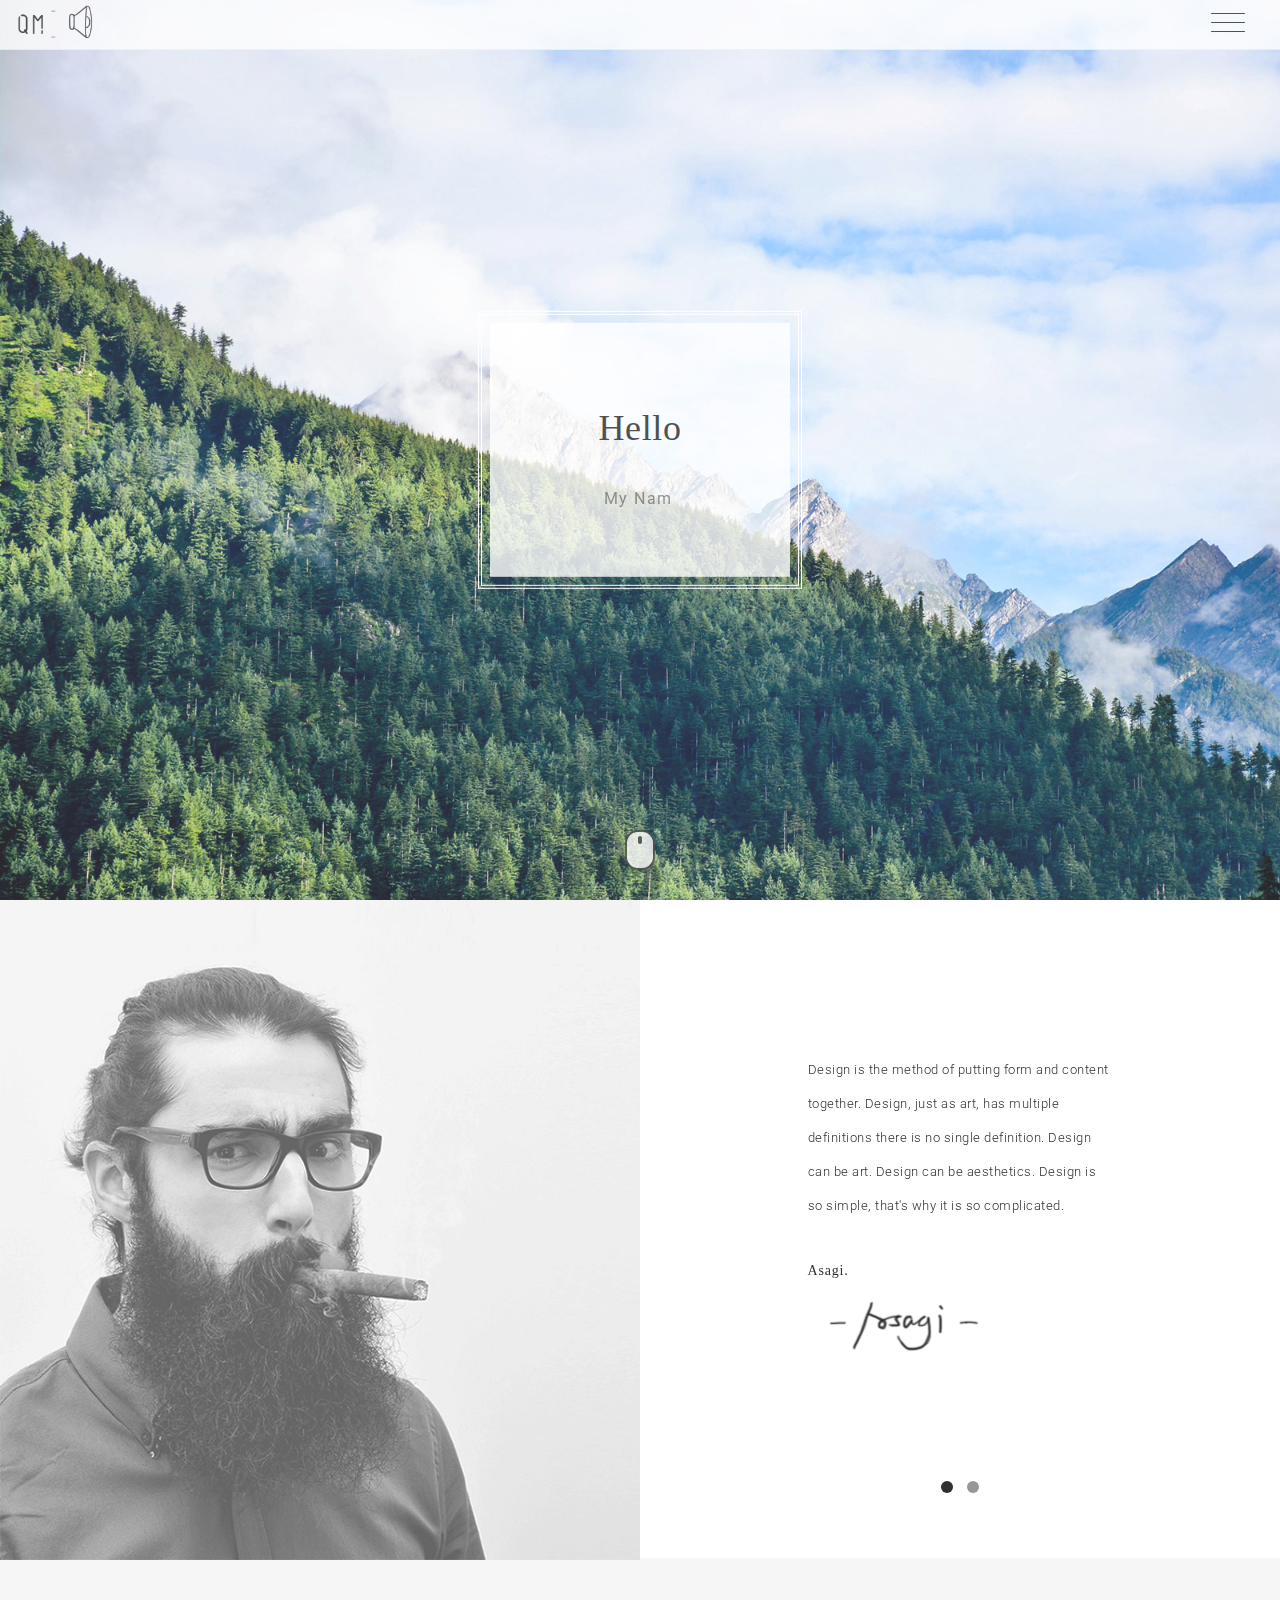
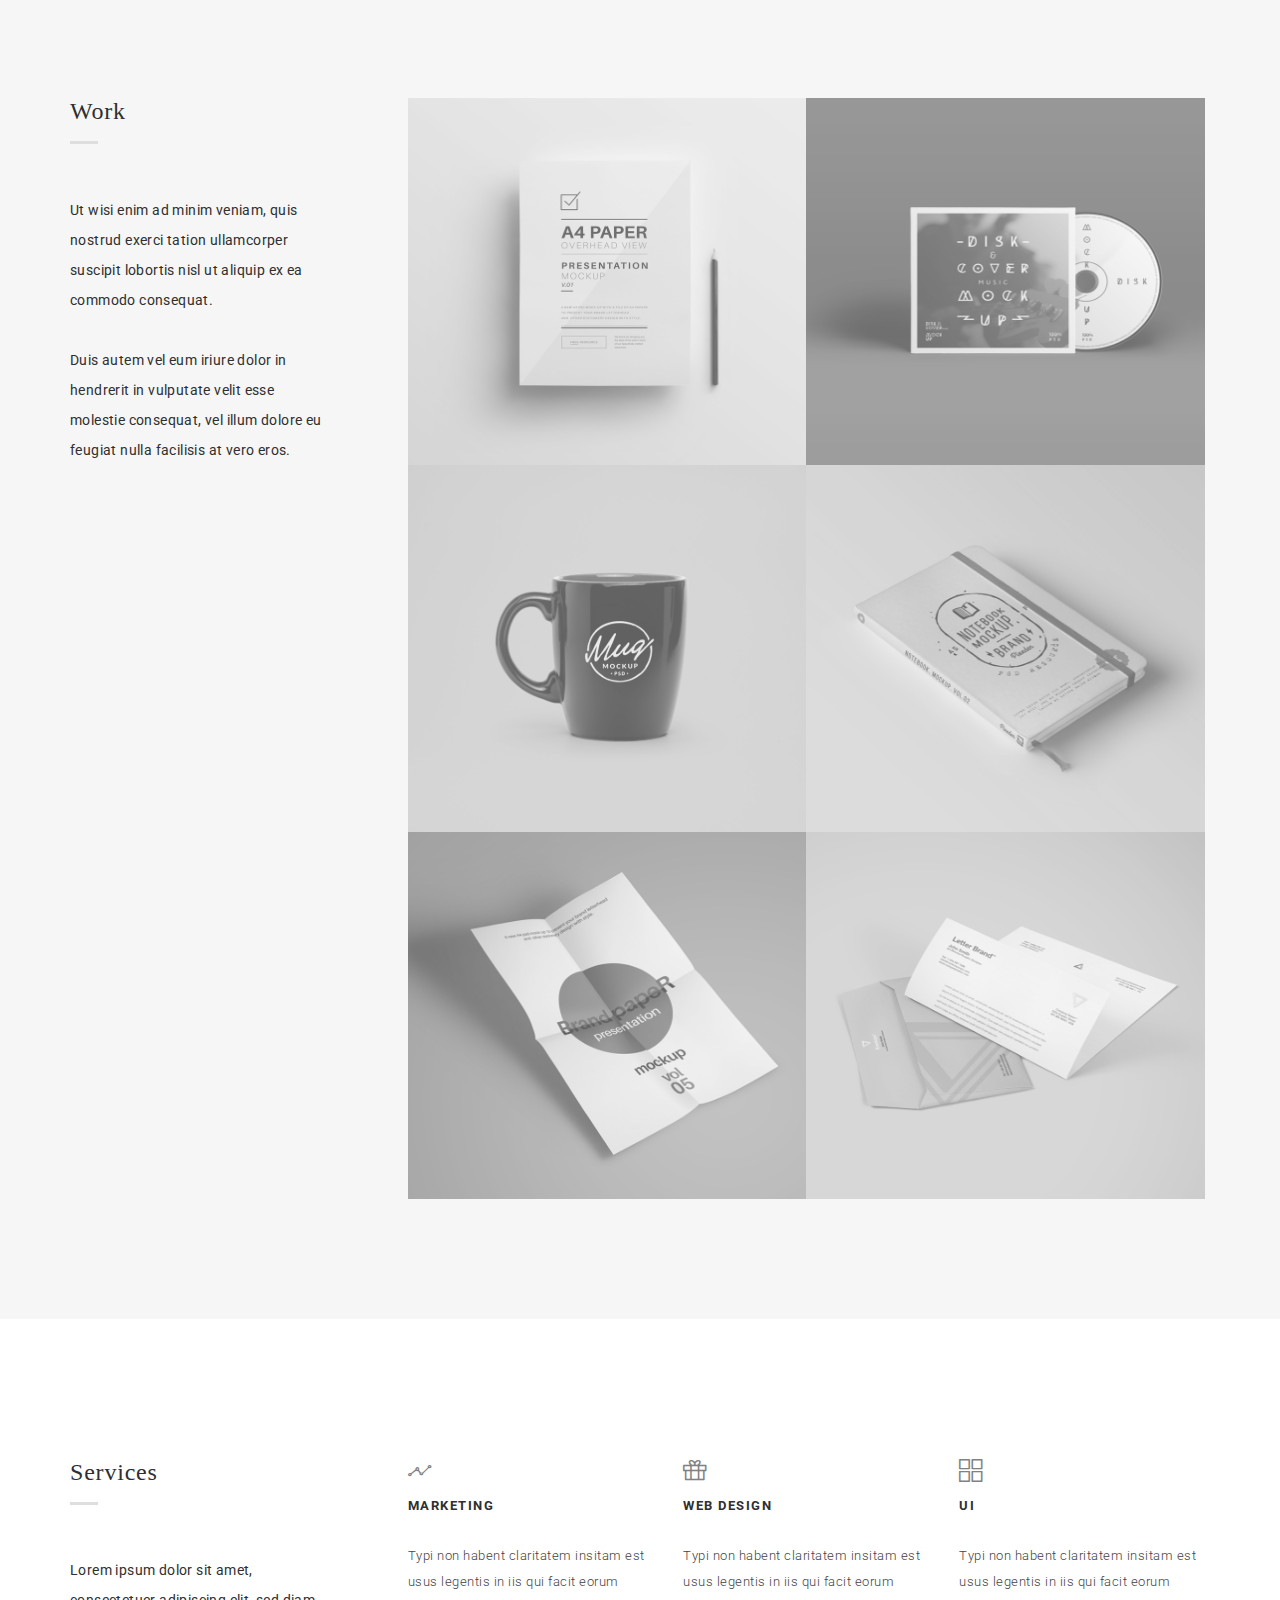
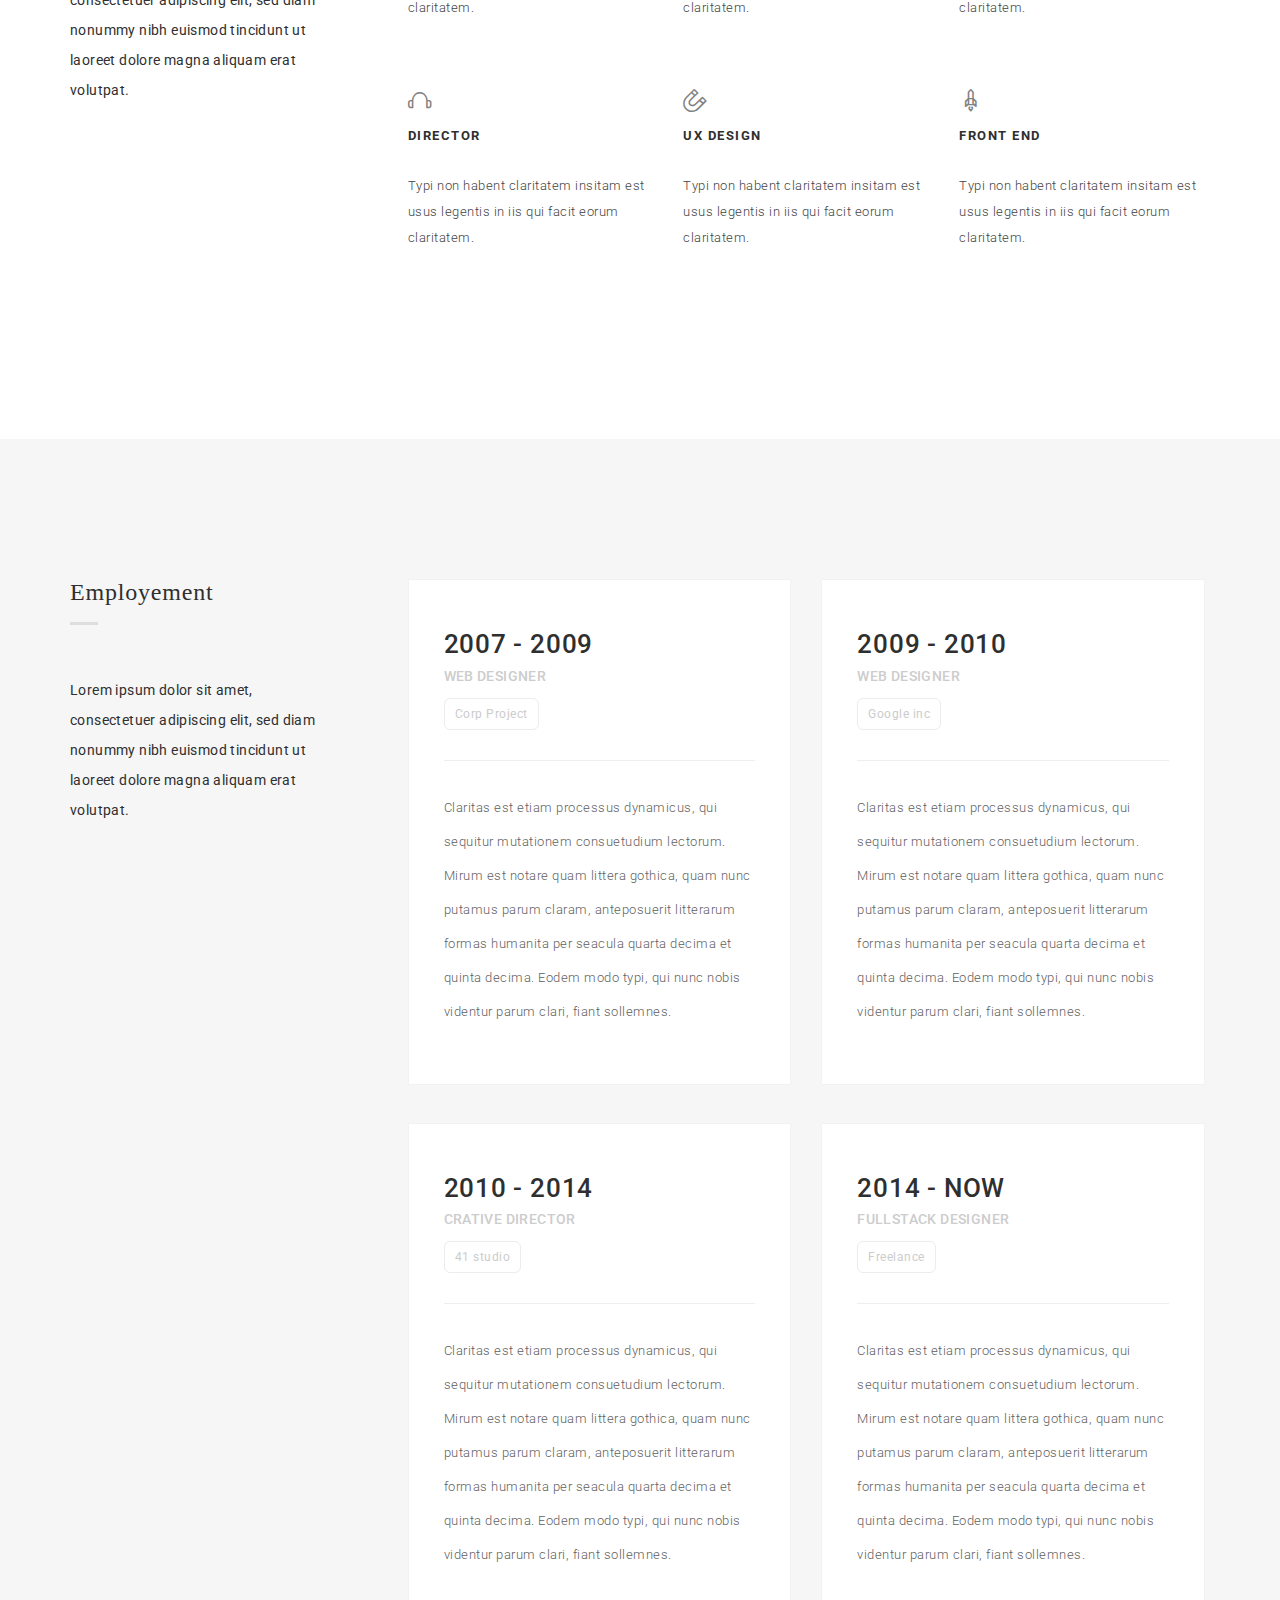
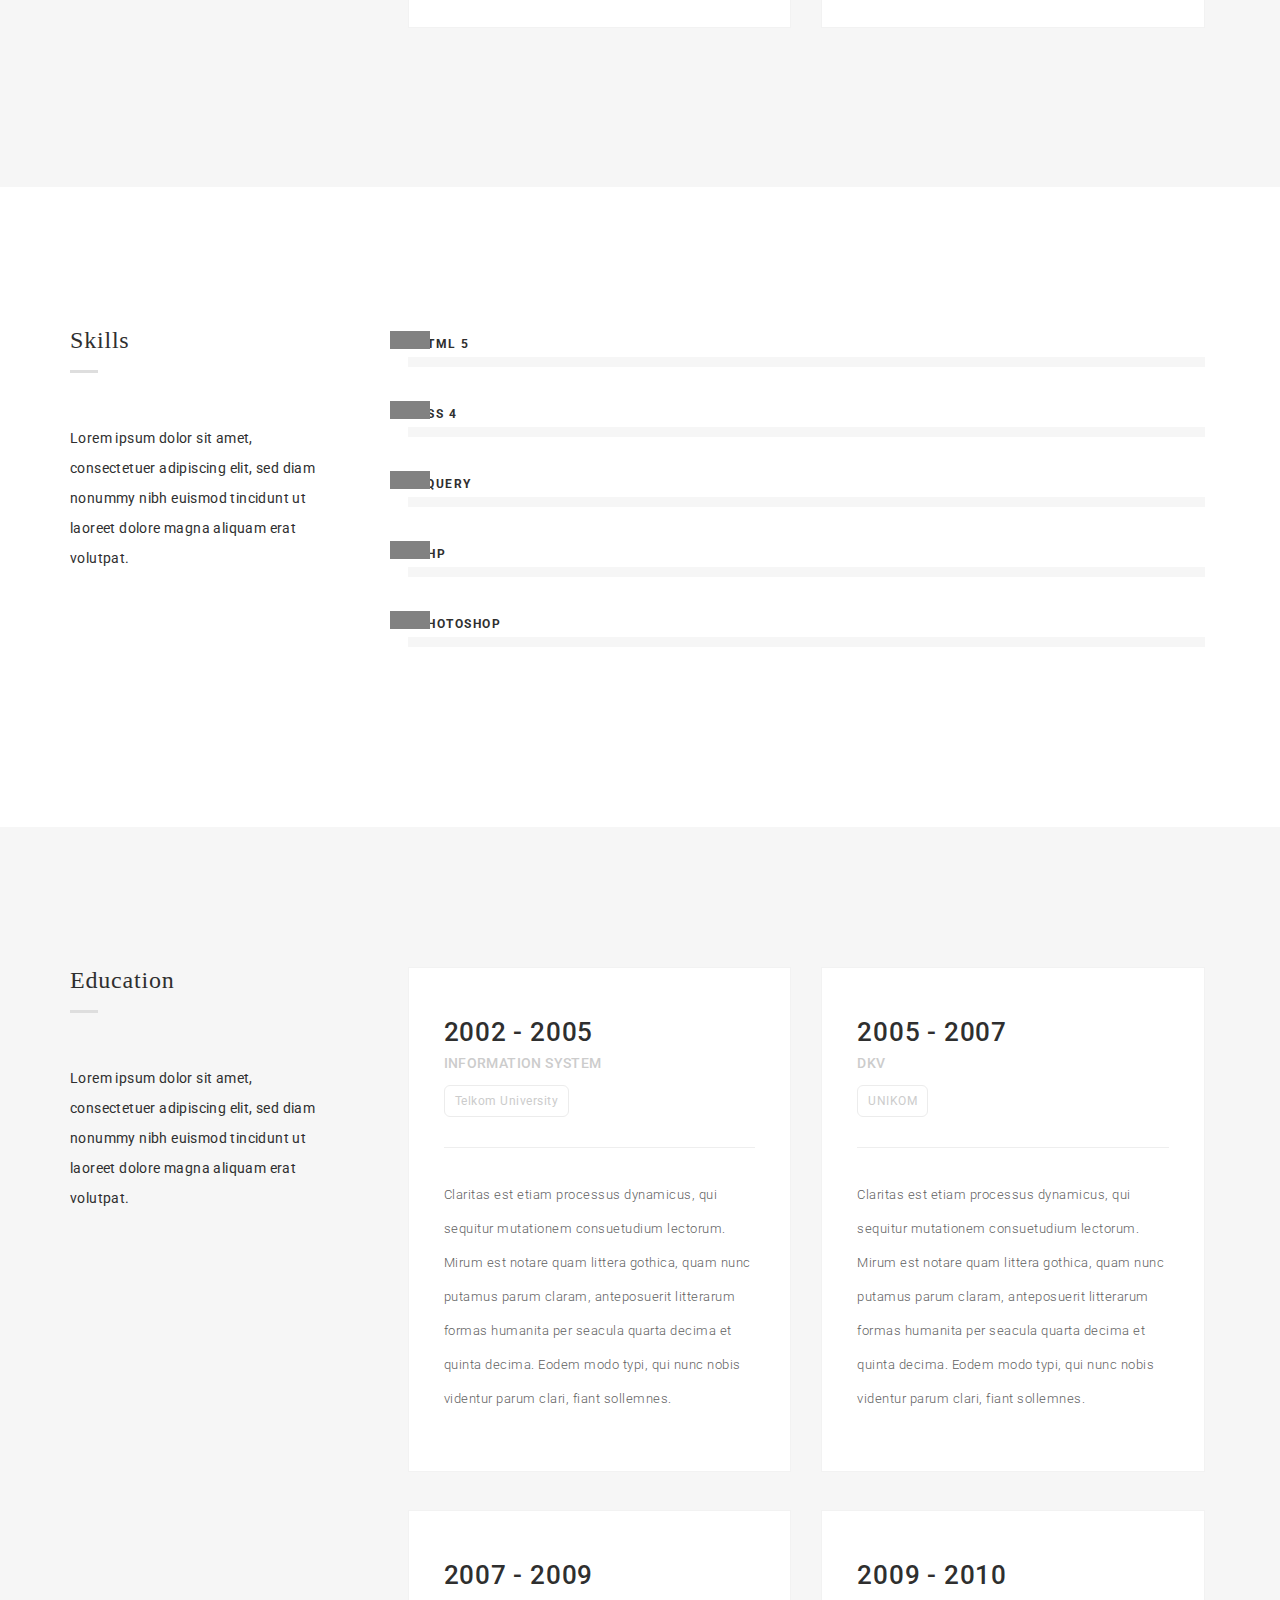
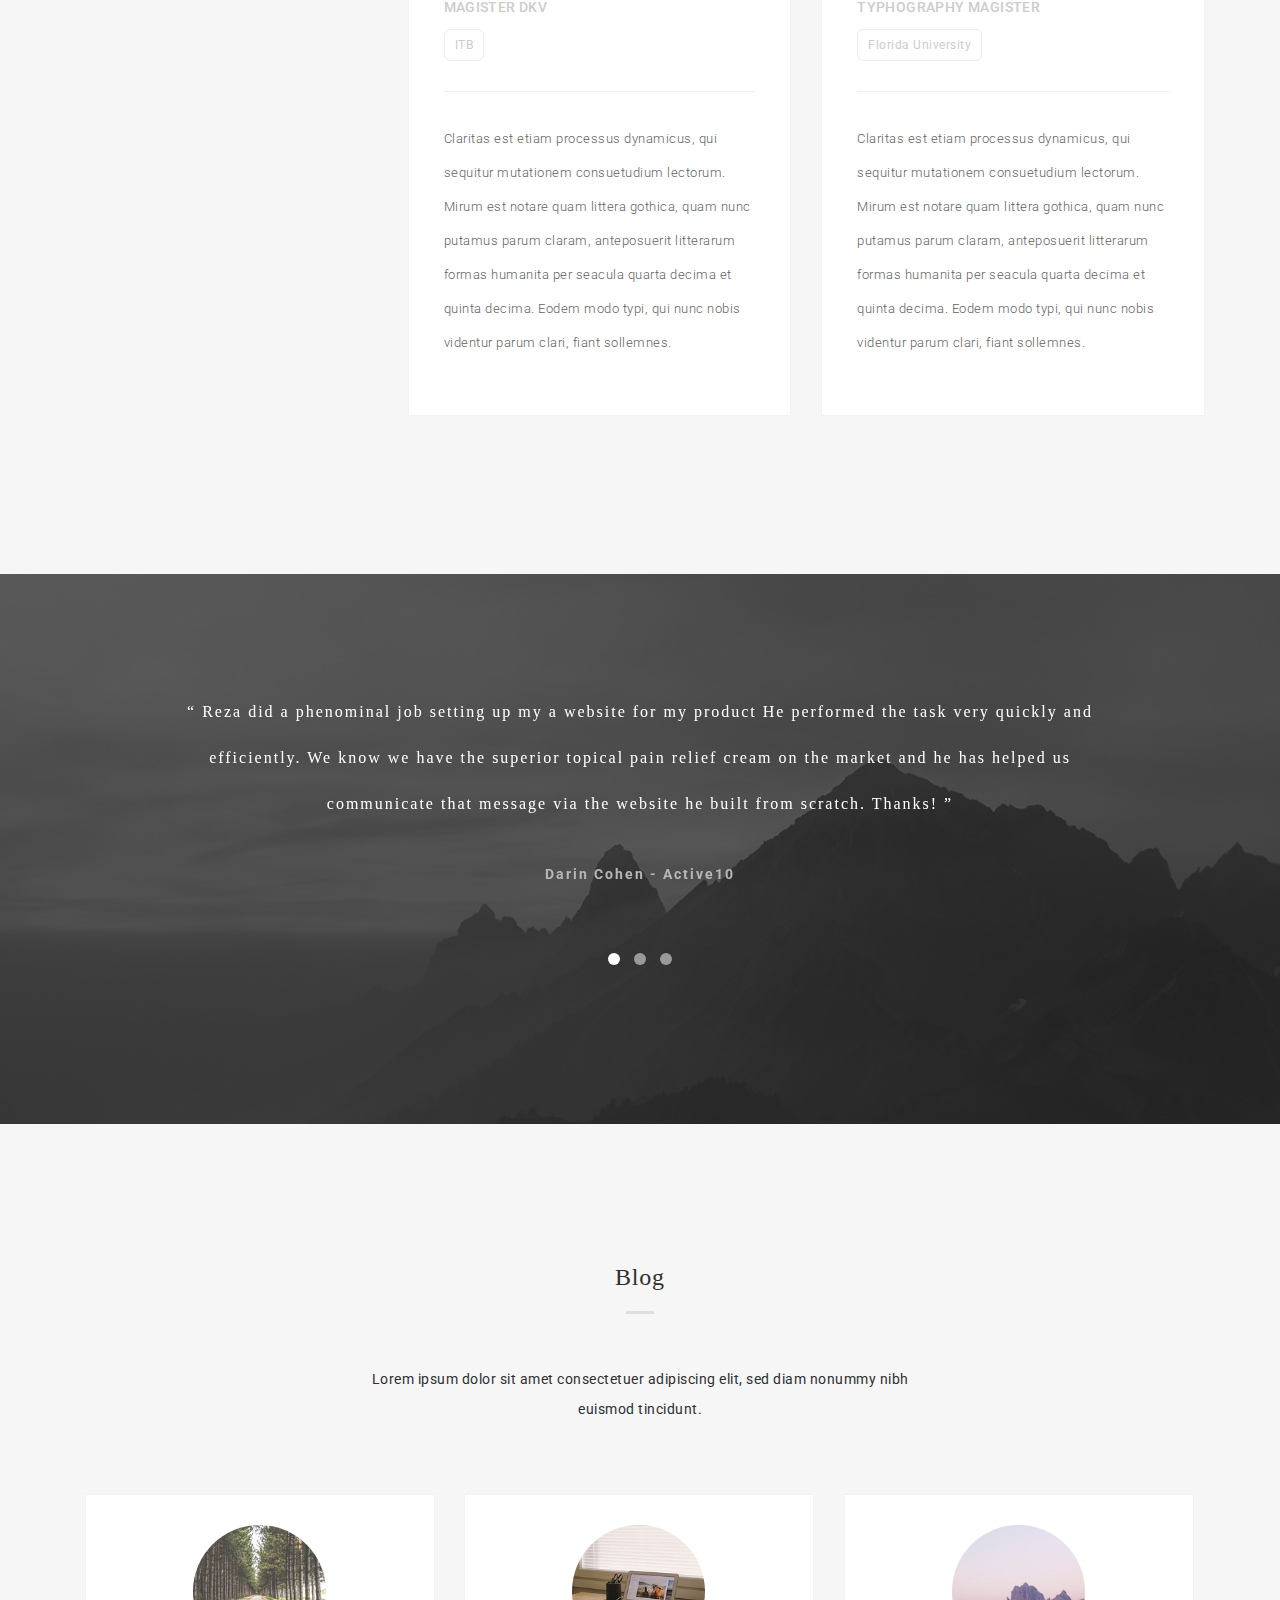
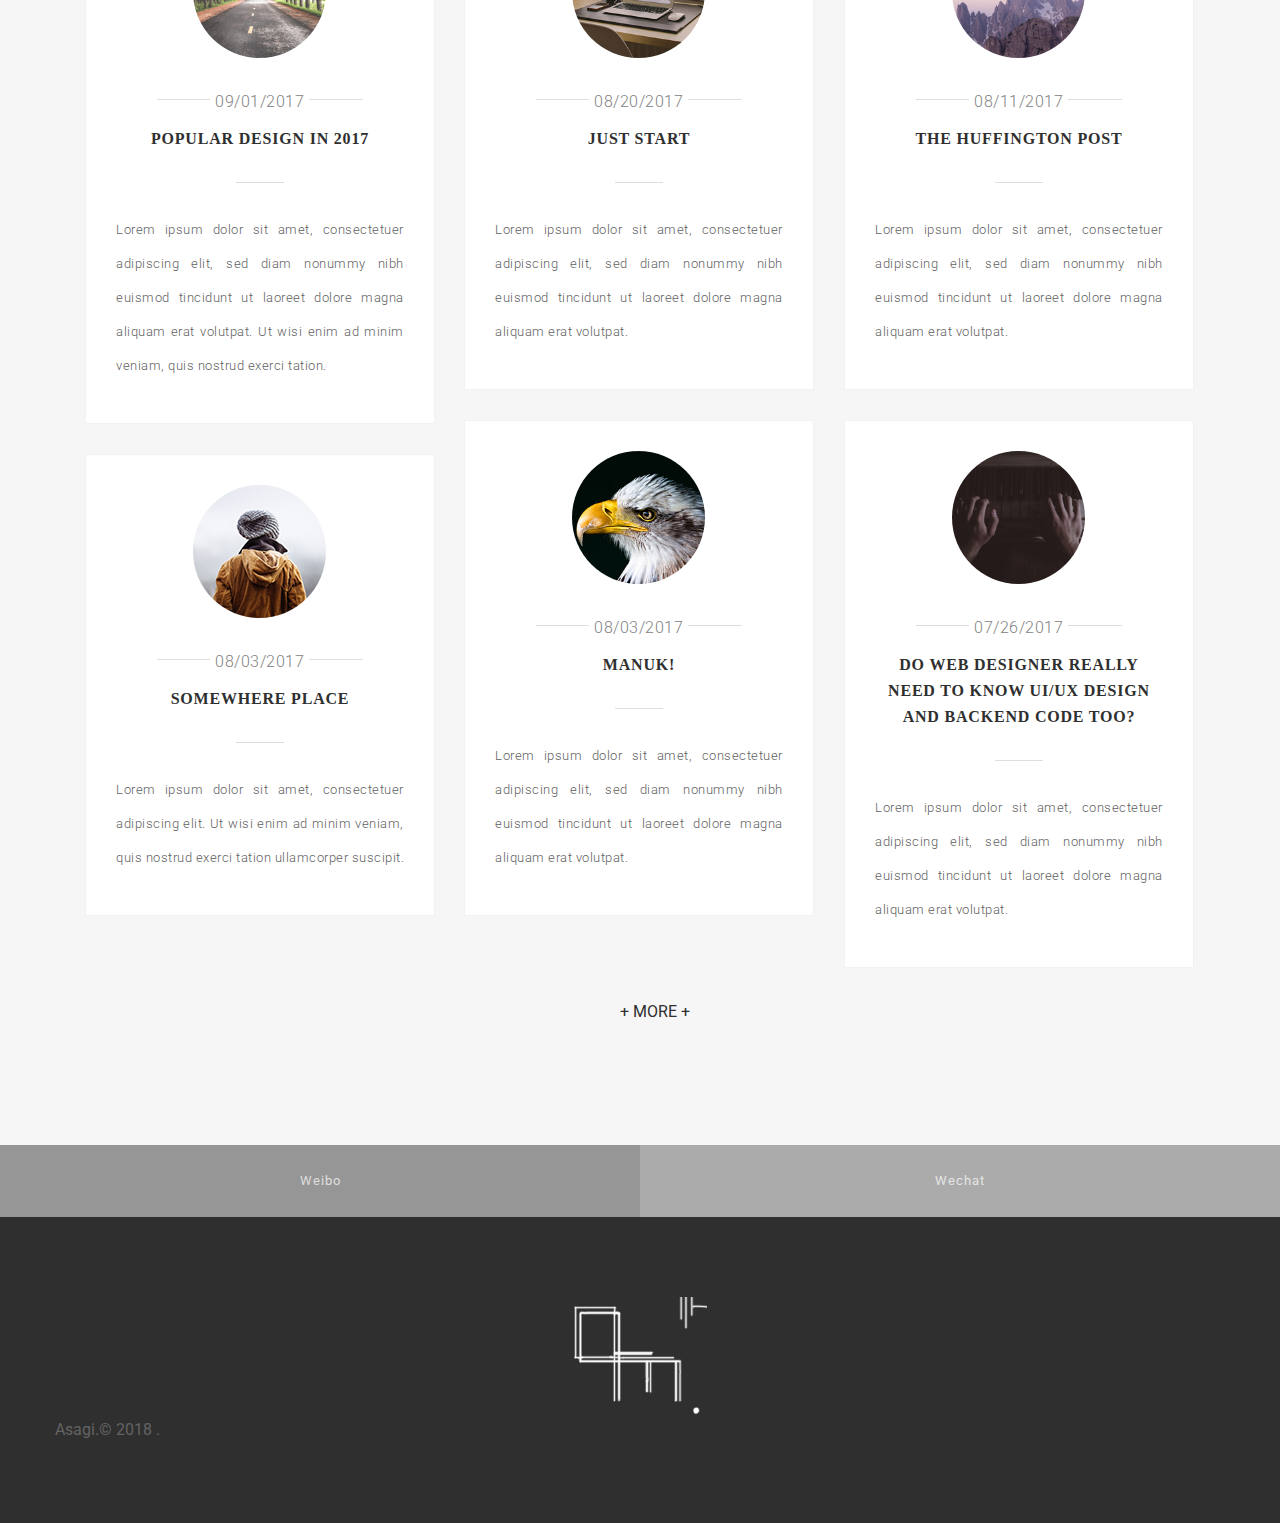
<file: index.html>
<!DOCTYPE html>
<html lang="zh-CN">
<head>
<meta charset="utf-8">
<title>Asagi——浅木</title>
<meta content="IE=edge" http-equiv="X-UA-Compatible">
<meta content="width=device-width, initial-scale=1" name="viewport">
<meta content="Bodo - Simple One Page Personal" name="description">
<meta content="BdgPixel" name="author">
<!--Fav-->
<link href="images/favicon.ico" rel="shortcut icon">

<!--styles-->
<link href="css/bootstrap.min.css" rel="stylesheet">
<link href="css/owl.carousel.css" rel="stylesheet">
<link href="css/owl.theme.css" rel="stylesheet">
<link href="css/magnific-popup.css" rel="stylesheet">
<link href="css/style.css" rel="stylesheet">
<link href="css/responsive.css" rel="stylesheet">

<!--fonts google-->
<link href='https://https://asagiqianmu.github.io/qm/css?family=Roboto+Slab:400,700' rel='stylesheet' type='text/css'>
<link href='https://fonts.googleapis.com/css?family=Roboto:400,300,500,700' rel='stylesheet' type='text/css'>

<!--[if lt IE 9]>
   <script type="text/javascript" src="js/html5shiv.min.js"></script>
<![endif]-->
</head>
<body>
<!--PRELOADER-->
<div id="preloader">
  <div id="status">
	<img alt="logo" src="images/logo-big.png">
  </div>
</div>
<!--/.PRELOADER END-->

<!--HEADER -->
<div class="header">
  <div class="for-sticky">
	<!--LOGO-->
	<div 	class="icon_s logo">
	  	<a  href="index.html"><img alt="logo" class="logo-nav" src="images/logo.png"></a>
		<div class="music_ioc">
			<img class="music" id="music"  src="images/music.png">
		</div>
	</div>
	<!--/.LOGO END-->
  </div>
  <div class="menu-wrap">
	<nav class="menu">
	  <div class="menu-list">
		<a data-scroll="" href="#home" class="active">
		  <span>Home</span>
		</a>
		<a data-scroll="" href="#about">
		  <span>About</span>
		</a>
		<a data-scroll="" href="#work">
		  <span>Work</span>
		</a>
		 <a data-scroll="" href="#services">
		  <span>Services</span>
		</a>
		<a data-scroll="" href="#employement">
		  <span>Employement</span>
		</a>
		<a data-scroll="" href="#skill">
		  <span>Skills</span>
		</a>
		<a data-scroll="" href="#education">
		  <span>Education</span>
		</a>
		<a data-scroll="" href="#testimonial">
		  <span>Testimonial</span>
		</a>
		<a data-scroll="" href="#blog">
		  <span>Blog</span>
		</a>
	  </div>
	</nav>
	<button class="close-button" id="close-button">Close Menu</button>
  </div>
  <button class="menu-button" id="open-button">
	<span></span>
	<span></span>
	<span></span>
  </button><!--/.for-sticky-->
	<audio id="myaudio" autoplay="autoplay" preload="auto">
		<source src="images/Mirageintowind.mp3" type="audio/mp3" />
	</audio>
</div>
<!--/.HEADER END-->

<!--CONTENT WRAP-->
<div class="content-wrap">
  <!--CONTENT-->
  <div class="content">
	<!--HOME-->
	<section id="home">
	  <div class="container">
		<div class="row">
		  <div class="wrap-hero-content">
			  <div class="hero-content">
				<h1>Hello</h1>
				<br>
				<span class="typed"></span>
			  </div>
		  </div>
		  <div class="mouse-icon margin-20">
			<div class="scroll"></div>
		  </div>
		</div>
	  </div>
	</section>
	<!--/.HOME END-->

	<!--ABOUT-->
	<section id="about">
	  <div class="col-md-6 col-xs-12 no-pad">
		<div class="bg-about"></div>
	  </div>
	  <div class="col-md-6 col-sm-12 col-xs-12 white-col">
		<div class="row">
		  <!--OWL CAROUSEL2-->
		  <div class="owl-carousel2">
			<div class="col-md-12">
			  <div class="wrap-about">
				<div class="w-content">
				  <p class="head-about">
					Design is the method of putting form and content together. Design, just as art, has multiple definitions there is no single definition. Design can be art. Design can be aesthetics. Design is so simple, that's why it is so complicated.
				  </p>
				  
				  <h5 class="name">
					Asagi.
				  </h5>
				  <img alt="signature" src="images/signature.png">
				</div>
			  </div>
			</div>
		  
			<div class="col-md-12 col-sm-12 col-xs-12 white-col">
			  <div class="row">
				<div class="col-md-8 col-md-offset-2 col-sm-8 col-sm-offset-2 col-xs-12">
				  <div class="wrap-about">
					<table class="w-content">
					  <tr>
						<td class="title">Name </td>
						<td class="break">:</td>
						<td> Asagi.</td>
					  </tr>
					  <tr>
						<td class="title">Phone </td>
						<td class="break">:</td>
						<td> +15527417603.</td>
					  </tr>
					  <tr>
						<td class="title">Email </td>
						<td class="break">:</td>
						<td> 1175609090@qq.com.</td>
					  </tr>
					  <tr>
						<td class="title">Address </td>
						<td class="break">:</td>
						<td> Wuhan, hubei, China.</td>
					  </tr>
					  <tr>
						<td class="title">Native Place </td>
						<td class="break">:</td>
						<td> China.</td>
					  </tr>
					  <tr>
						<td class="title">Politics Status </td>
						<td class="break">:</td>
						<td> member of the communist party of China.</td>
					  </tr>
					  <tr>
						<td class="title">Graduate Institutions
						</td>
						<td class="break">:</td>
						<td> Wuhan business school.</td>
					  </tr>
					</table>
				  </div>
				</div>
			  </div>
			</div>
		  </div>
		  <!--/.OWL CAROUSEL2 END-->
		</div>
	  </div>
	</section>
	<!--/.ABOUT END-->

	<!--WORK-->
	<section class="grey-bg mar-tm-10" id="work">
	  <div class="container">
		<div class="row">
		  <div class="col-md-3">
			<h3 class="title-small">
			  <span>Work</span>
			</h3>
			<p class="content-detail">
			  Ut wisi enim ad minim veniam, quis nostrud exerci tation ullamcorper suscipit lobortis nisl ut aliquip ex ea commodo consequat. <br><br>Duis autem vel eum iriure dolor in hendrerit in vulputate velit esse molestie consequat, vel illum dolore eu feugiat nulla facilisis at vero eros.
			</p>
		  </div>
		  <div class="col-md-9 content-right">
			<!--PORTFOLIO IMAGE-->
			<ul class="portfolio-image">
			  <li class="col-md-6">
				<a href="images/bw-1.png"><img alt="image" src="images/bw-1.png">
				  <div class="decription-wrap">
					<div class="image-bg">
					   <p class="desc">My Resume</p>
					</div>

				  </div>
				</a>
			  </li>
			  <li class="col-md-6">
				<a href="images/bw-2.png"><img alt="image" src="images/bw-2.png">
				  <div class="decription-wrap">
					<div class="image-bg">
					  <p class="desc">
						Pangirutan
					  </p>
					</div>
				  </div>
				</a>
			  </li>
			  <li class="col-md-6">
				<a href="images/bw-3.png"><img alt="image" src="images/bw-3.png">
				  <div class="decription-wrap">
					<div class="image-bg">
					  <p class="desc">
						Black Mug
					  </p>
					</div>
				  </div>
				</a>
			  </li>
			  <li class="col-md-6">
				<a href="images/bw-4.png"><img alt="image" src="images/bw-4.png">
				  <div class="decription-wrap">
					<div class="image-bg">
					  <p class="desc">
						Notebook Mockup
					  </p>
					</div>
				  </div>
				</a>
			  </li>
			  <li class="col-md-6">
				<a href="images/bw-5.png"><img alt="image" src="images/bw-5.png">
				  <div class="decription-wrap">
					<div class="image-bg">
					  <p class="desc">
						Presentation
					  </p>  
					</div>
				  </div>
				</a>
			  </li>
			  <li class="col-md-6">
				<a href="images/bw-6.png"><img alt="image" src="images/bw-6.png">
				  <div class="decription-wrap">
					<div class="image-bg">
					  <p class="desc">
						Letter Branding
					  </p>
					</div>
				  </div>
				</a>
			  </li>
			</ul>
			<!--/.PORTFOLIO IMAGE END-->
		  </div>
		</div>
	  </div>
	</section>
	<!--/.WORK END-->

	<!--SERVICES-->
	<section class="white-bg" id="services">
	  <div class="container">
		<div class="row">
		  <div class="col-md-3">
			<h3 class="title-small">
			  <span>Services</span>
			</h3>
			<p class="content-detail">
			  Lorem ipsum dolor sit amet, consectetuer adipiscing elit, sed diam nonummy nibh euismod tincidunt ut laoreet dolore magna aliquam erat volutpat.
			</p>
		  </div>
		  <div class="col-md-9 content-right">
			<div class="row">
			  <ul class="listing-item">
				<li>
				  <div class="col-md-4 col-sm-4">
					<h3 class="icon-use">
					  c
					</h3>
					<p class="head-sm">
					  MARKETING
					</p>
					<p class="text-grey">
					  Typi non habent claritatem insitam est usus legentis in iis qui facit eorum claritatem. 
					</p>
				  </div>
				</li>

				<li>
				  <div class="col-md-4 col-sm-4">
					<h3 class="icon-use">
					  b
					</h3>
					<p class="head-sm">
					  WEB DESIGN
					</p>
					<p class="text-grey">
					  Typi non habent claritatem insitam est usus legentis in iis qui facit eorum claritatem. 
					</p>
				  </div>
				</li>

				<li>
				  <div class="col-md-4 col-sm-4">
					<h3 class="icon-use">
					  d
					</h3>
					<p class="head-sm">
					  UI
					</p>
					<p class="text-grey">
					  Typi non habent claritatem insitam est usus legentis in iis qui facit eorum claritatem. 
					</p>
				  </div>
				</li>
			  </ul>

			  <ul class="listing-item">
				<li>
				  <div class="col-md-4 col-sm-4">
					<p class="icon-use">
					  f
					</p>
					<p class="head-sm">
					  DIRECTOR
					</p>
					<p class="text-grey">
					  Typi non habent claritatem insitam est usus legentis in iis qui facit eorum claritatem. 
					</p>
				  </div>
				</li>

				<li>
				  <div class="col-md-4 col-sm-4">
					<h3 class="icon-use">
					  p
					</h3>
					<p class="head-sm">
					  UX DESIGN
					</p>
					<p class="text-grey">
					  Typi non habent claritatem insitam est usus legentis in iis qui facit eorum claritatem. 
					</p>
				  </div>
				</li>

				<li>
				  <div class="col-md-4 col-sm-4">
					<h3 class="icon-use">
					  m
					</h3>
					<p class="head-sm">
					  FRONT END
					</p>
					<p class="text-grey">
					  Typi non habent claritatem insitam est usus legentis in iis qui facit eorum claritatem. 
					</p>
				  </div>
				</li>
			  </ul>

			</div>
		  </div>
		</div>
	  </div>
	</section>
	<!--/.SERVICES END-->

	<!--EMPLOYEMENT-->
	<section class="grey-bg" id="employement">
	  <div class="container">
		<div class="row">
		  <div class="col-md-3">
			<h3 class="title-small">
			  <span>Employement</span>
			</h3>
			<p class="content-detail">
			  Lorem ipsum dolor sit amet, consectetuer adipiscing elit, sed diam nonummy nibh euismod tincidunt ut laoreet dolore magna aliquam erat volutpat.
			</p>
		  </div>
		  <div class="col-md-9 content-right">
			<div class="row">
			  <ul class="listing-item">
				<li>
				  <div class="col-md-6 col-sm-6">
					<div class="wrap-card">
					  <div class="card">
						<h2 class="year">
						  2007 - 2009
						</h2>
						<p class="job">
						  web designer
						</p>
						<p class="company">
						  Corp Project
						</p>
						<hr>
						<div class="text-detail">
						  <p>
							Claritas est etiam processus dynamicus, qui sequitur mutationem consuetudium lectorum. Mirum est notare quam littera gothica, quam nunc putamus parum claram, anteposuerit litterarum formas humanita per seacula quarta decima et quinta decima. Eodem modo typi, qui nunc nobis videntur parum clari, fiant sollemnes.
						  </p>
						</div>
					  </div>
					</div>
				  </div>
				</li>

				<li>
				  <div class="col-md-6 col-sm-6">
					<div class="wrap-card">
					  <div class="card">
						<h2 class="year">
						  2009 - 2010
						</h2>
						<p class="job">
						  web designer
						</p>
						<p class="company">
						  Google inc
						</p>
						<hr>
						<div class="text-detail">
						  <p>
							Claritas est etiam processus dynamicus, qui sequitur mutationem consuetudium lectorum. Mirum est notare quam littera gothica, quam nunc putamus parum claram, anteposuerit litterarum formas humanita per seacula quarta decima et quinta decima. Eodem modo typi, qui nunc nobis videntur parum clari, fiant sollemnes.
						  </p>
						</div>
					  </div>
					</div>
				  </div>
				</li>
			  </ul>  
			  <ul class="listing-item">
				<li>
				  <div class="col-md-6 col-sm-6">
					<div class="wrap-card">
					  <div class="card">
						<h2 class="year">
						  2010 - 2014
						</h2>
						<p class="job">
						  crative director 
						</p>
						<p class="company">
						  41 studio
						</p>
						<hr>
						<div class="text-detail">
						  <p>
							Claritas est etiam processus dynamicus, qui sequitur mutationem consuetudium lectorum. Mirum est notare quam littera gothica, quam nunc putamus parum claram, anteposuerit litterarum formas humanita per seacula quarta decima et quinta decima. Eodem modo typi, qui nunc nobis videntur parum clari, fiant sollemnes.
						  </p>
						</div>
					  </div>
					</div>
				  </div>
				</li>

				<li>
				  <div class="col-md-6 col-sm-6">
					<div class="wrap-card">
					  <div class="card">
						<h2 class="year">
						  2014 - NOW
						</h2>
						<p class="job">
						  fullstack designer
						</p>
						<p class="company">
						  Freelance
						</p>
						<hr>
						<div class="text-detail">
						  <p>
							Claritas est etiam processus dynamicus, qui sequitur mutationem consuetudium lectorum. Mirum est notare quam littera gothica, quam nunc putamus parum claram, anteposuerit litterarum formas humanita per seacula quarta decima et quinta decima. Eodem modo typi, qui nunc nobis videntur parum clari, fiant sollemnes.
						  </p>
						</div>
					  </div>
					</div>
				  </div>
				</li>
			  </ul>

			</div>
		  </div>
		</div>
	  </div>
	</section>
	<!--/.EMPLOYEMENT END-->

	<!--SKILLS-->
	<section class="white-bg" id="skill">
	  <div class="container">
		<div class="row">
		  <div class="col-md-3">
			<h3 class="title-small">
			  <span>Skills</span>
			</h3>
			<p class="content-detail">
			  Lorem ipsum dolor sit amet, consectetuer adipiscing elit, sed diam nonummy nibh euismod tincidunt ut laoreet dolore magna aliquam erat volutpat.
			</p>
		  </div>
		  <div class="col-md-9 content-right">
			<!--SKILLST-->
			<div class="skillst">
			  <div class="skillbar" data-percent="78%">
				<div class="title head-sm">
				  HTML 5
				</div>
				<div class="count-bar">
				  <div class="count"></div>
				</div>
			  </div>
			  <div class="skillbar" data-percent="91%">
				<div class="title head-sm">
				  CSS 4
				</div>
				<div class="count-bar">
				  <div class="count"></div>
				</div>
			  </div>
			  <div class="skillbar" data-percent="58%">
				<div class="title head-sm">
				  jQuery
				</div>
				<div class="count-bar">
				  <div class="count"></div>
				</div>
			  </div>
			  <div class="skillbar" data-percent="63%">
				<div class="title head-sm">
				  PHP
				</div>
				<div class="count-bar">
				  <div class="count"></div>
				</div>
			  </div>
			  <div class="skillbar" data-percent="95%">
				<div class="title head-sm">
				  Photoshop
				</div>
				<div class="count-bar">
				  <div class="count"></div>
				</div>
			  </div>
			</div>
			<!--/.SKILLST END-->
		  </div>
		</div>
	  </div>
	</section>
	<!--/.SKILLS END-->

	<!--EDUCATION-->
	<section class="grey-bg" id="education">
	  <div class="container">
		<div class="row">
		  <div class="col-md-3">
			<h3 class="title-small">
			  <span>Education</span>
			</h3>
			<p class="content-detail">
			  Lorem ipsum dolor sit amet, consectetuer adipiscing elit, sed diam nonummy nibh euismod tincidunt ut laoreet dolore magna aliquam erat volutpat.
			</p>
		  </div>
		  <div class="col-md-9 content-right">
			<div class="row">
			  <ul class="listing-item">
				<li>
				  <div class="col-md-6 col-sm-6">
					<div class="wrap-card">
					  <div class="card">
						<h2 class="year">
						  2002 - 2005
						</h2>
						<p class="job">
						  Information System
						</p>
						<p class="company">
						  Telkom University
						</p>
						<hr>
						<div class="text-detail">
						  <p>
							Claritas est etiam processus dynamicus, qui sequitur mutationem consuetudium lectorum. Mirum est notare quam littera gothica, quam nunc putamus parum claram, anteposuerit litterarum formas humanita per seacula quarta decima et quinta decima. Eodem modo typi, qui nunc nobis videntur parum clari, fiant sollemnes.
						  </p>
						</div>
					  </div>
					</div>
				  </div>
				</li>

				<li>
				  <div class="col-md-6 col-sm-6">
					<div class="wrap-card">
					  <div class="card">
						<h2 class="year">
						  2005 - 2007
						</h2>
						<p class="job">
						  DKV
						</p>
						<p class="company">
						  UNIKOM
						</p>
						<hr>
						<div class="text-detail">
						  <p>
							Claritas est etiam processus dynamicus, qui sequitur mutationem consuetudium lectorum. Mirum est notare quam littera gothica, quam nunc putamus parum claram, anteposuerit litterarum formas humanita per seacula quarta decima et quinta decima. Eodem modo typi, qui nunc nobis videntur parum clari, fiant sollemnes.
						  </p>
						</div>
					  </div>
					</div>
				  </div>
				</li>
			  </ul>
			  <ul class="listing-item">
				<li>
				  <div class="col-md-6 col-sm-6">
					<div class="wrap-card">
					  <div class="card">
						<h2 class="year">
						  2007 - 2009
						</h2>
						<p class="job">
						  Magister DKV 
						</p>
						<p class="company">
						  ITB
						</p>
						<hr>
						<div class="text-detail">
						  <p>
							Claritas est etiam processus dynamicus, qui sequitur mutationem consuetudium lectorum. Mirum est notare quam littera gothica, quam nunc putamus parum claram, anteposuerit litterarum formas humanita per seacula quarta decima et quinta decima. Eodem modo typi, qui nunc nobis videntur parum clari, fiant sollemnes.
						  </p>
						</div>
					  </div>
					</div>
				  </div>
				</li>

				<li>
				  <div class="col-md-6 col-sm-6">
					<div class="wrap-card">
					  <div class="card">
						<h2 class="year">
						  2009 - 2010
						</h2>
						<p class="job">
						  Typhography Magister
						</p>
						<p class="company">
						  Florida University
						</p>
						<hr>
						<div class="text-detail">
						  <p>
							Claritas est etiam processus dynamicus, qui sequitur mutationem consuetudium lectorum. Mirum est notare quam littera gothica, quam nunc putamus parum claram, anteposuerit litterarum formas humanita per seacula quarta decima et quinta decima. Eodem modo typi, qui nunc nobis videntur parum clari, fiant sollemnes.
						  </p>
						</div>
					  </div>
					</div>
				  </div>
				</li>
			  </ul>

			</div>
		  </div>
		</div>
	  </div>
	</section>
	<!--/.EDUCATION END-->

	<!--TESTIMONIAL-->
	<section id="testimonial">
	  <div class="container">
		<div class="row wrap-testimonial">
		  <div class="col-md-10 col-md-offset-1">
			<div class="owl-carousel">
			  <div class="list-testimonial">
				<div class="content-testimonial">
				  <h3 class="testi">
					“ Reza did a phenominal job setting up my a website for my product He performed the task very quickly and efficiently. We know we have the superior topical pain relief cream on the market and he has helped us communicate that message via the website he built from scratch. Thanks! ”
				  </h3>
				  <p class="people">
					Darin Cohen - Active10
				  </p>
				</div>
			  </div>
			  <div class="list-testimonial">
				<div class="content-testimonial">
				  <h3 class="testi">
					“ Another successful project working with Reza. He has great design skills, is very responsive and professional. Looking forward to the next opportunity to work together. ”
				  </h3>
				  <p class="people">
					Marko Milicevic
				  </p>
				</div>
			  </div>
			  <div class="list-testimonial">
				<div class="content-testimonial">
				  <h3 class="testi">
					“ Great designer! I like his sense of design, especially the color scheme. Quick turnaround. Look forward to work with him again. Thanks!! ”
				  </h3>
				  <p class="people">
					JK Thang
				  </p>
				</div>
			  </div>
			</div>
		  </div>
		</div>
	  </div>
	  <div class="mask-testimonial"></div>
	</section>
	<!--/.TESTMONIAL END-->

	<!--BLOG-->
	<section class="grey-bg" id="blog">
	  <div class="container">
		<div class="row">
		  <div class="col-md-12">
			<h3 class="title-small-center text-center">
			  <span>Blog</span>
			</h3>
			<div class="row">
			  <div class="col-md-6 col-md-offset-3">
				<p class="content-details text-center">
				  Lorem ipsum dolor sit amet consectetuer adipiscing elit, sed diam nonummy nibh euismod tincidunt. 
				</p>
			  </div>
			</div>
			<!--GRID BLOG-->
			<div class="grid">
			  <div class="grid-item">
				<div class="wrap-article">
				  <img alt="blog-1" class="img-circle text-center" src="images/blog-1.png">
				  <p class="subtitle fancy">
					<span>09/01/2017</span>
				  </p>
				  <a href="#">
					<h3 class="title">
					  Popular Design in 2017 
					</h3>
				  </a>
				  <p class="content-blog">
					Lorem ipsum dolor sit amet, consectetuer adipiscing elit, sed diam nonummy nibh euismod tincidunt ut laoreet dolore magna aliquam erat volutpat. Ut wisi enim ad minim veniam, quis nostrud exerci tation.
				  </p>
				</div>
			  </div>

			  <div class="grid-item">
				<div class="wrap-article">
				 <img alt="blog-4" class="img-circle text-center" src="images/blog-4.jpg">
				 <p class="subtitle fancy">
					<span>08/20/2017</span>
				  </p>
				  <a href="#">
					<h3 class="title">
					  Just Start
					</h3>
				  </a>
				  <p class="content-blog">
					Lorem ipsum dolor sit amet, consectetuer adipiscing elit, sed diam nonummy nibh euismod tincidunt ut laoreet dolore magna aliquam erat volutpat. 
				  </p>
				</div>
			  </div>

			  <div class="grid-item">
				<div class="wrap-article">
				  <img alt="blog6" class="img-circle text-center" src="images/blog-6.jpg">
				  <p class="subtitle fancy">
					<span>08/11/2017</span>
				  </p>
				  <a href="#">
					<h3 class="title">
					  The Huffington Post
					</h3>
				  </a>
				  <p class="content-blog">
				   Lorem ipsum dolor sit amet, consectetuer adipiscing elit, sed diam nonummy nibh euismod tincidunt ut laoreet dolore magna aliquam erat volutpat. 
				  </p>
				</div>
			  </div>
			  
			  <div class="grid-item">
				<div class="wrap-article">
				  <img alt="blog2" class="img-circle text-center" src="images/blog-2.jpg">
				  <p class="subtitle fancy">
					<span>08/03/2017</span>
				  </p>
				  <a href="#">
					<h3 class="title">
					  Manuk!
					</h3>
				  </a>
				  <p class="content-blog">
					Lorem ipsum dolor sit amet, consectetuer adipiscing elit, sed diam nonummy nibh euismod tincidunt ut laoreet dolore magna aliquam erat volutpat. 
				  </p>
				</div>
			  </div>

			  <div class="grid-item">
				<div class="wrap-article">
				  <img alt="blog5" class="img-circle text-center" src="images/blog-5.jpg">
				  <p class="subtitle fancy">
					<span>07/26/2017</span>
				  </p>
				  <a href="#">
					<h3 class="title">
					  Do Web Designer Really Need To Know UI/UX Design and Backend Code too?
					</h3>
				  </a>
				  <p class="content-blog">
					Lorem ipsum dolor sit amet, consectetuer adipiscing elit, sed diam nonummy nibh euismod tincidunt ut laoreet dolore magna aliquam erat volutpat. 
				  </p>
				</div>
			  </div>

			  <div class="grid-item">
				<div class="wrap-article">
				  <img alt="blog-3" class="img-circle text-center" src="images/blog-3.jpg">
				  <p class="subtitle fancy">
					<span>08/03/2017</span>
				  </p>
				  <a href="#">
					<h3 class="title">
					  Somewhere Place
					</h3>
				  </a>
				  <p class="content-blog">
					Lorem ipsum dolor sit amet, consectetuer adipiscing elit. Ut wisi enim ad minim veniam, quis nostrud exerci tation ullamcorper suscipit.
				  </p>
				</div>
			  </div>
			</div>
			<!--/.GRID BLOG END-->

			  <div class="container">
				  <div class="col-md-12">
					  <div class="text-center">
						  <a href="blog.html">+ MORE +</a>
					  </div>
				  </div>
			  </div>
		  </div>
		</div>
	  </div>
	</section>
	<!--/.BLOG END-->
	<!--FOOTER-->
	<footer>
	  <div class="footer-top">
		<ul class="socials">
		  <li class="weibo">
			<a href="https://www.weibo.com/u/5311400301" data-hover="Weibo">Weibo</a>
		  </li>
		  <li class="wechat">
			<a href="#" data-hover="Wechat">Wechat</a>
		  </li>
		</ul>
	  </div>

	  <div class="footer-bottom">
		<div class="container">
		  <div class="row">
			<img src="images/logo-bottom.png" alt="logo bottom" class="center-block" /> Asagi.&copy; 2018 .
		  </div>
		</div>
	  </div>
	</footer>
	<!--/.FOOTER-END-->

  <!--/.CONTENT END-->
  </div>
<!--/.CONTENT-WRAP END-->
</div>


<script src="js/jquery-1.9.1.min.js" type="text/javascript"></script>
<script src="js/jquery.appear.js" type="text/javascript"></script>
<script src="js/bootstrap.min.js" type="text/javascript"></script>
<script src="js/classie.js" type="text/javascript"></script>
<script src="js/owl.carousel.min.js" type="text/javascript"></script>
<script src="js/jquery.magnific-popup.min.js" type="text/javascript"></script>
<script src="js/masonry.pkgd.min.js" type="text/javascript"></script>
<script src="js/masonry.js" type="text/javascript"></script>
<script src="js/smooth-scroll.min.js" type="text/javascript"></script>
<script src="js/typed.js" type="text/javascript"></script>
<script src="js/main.js" type="text/javascript"></script>
</body>
</html>
</file>
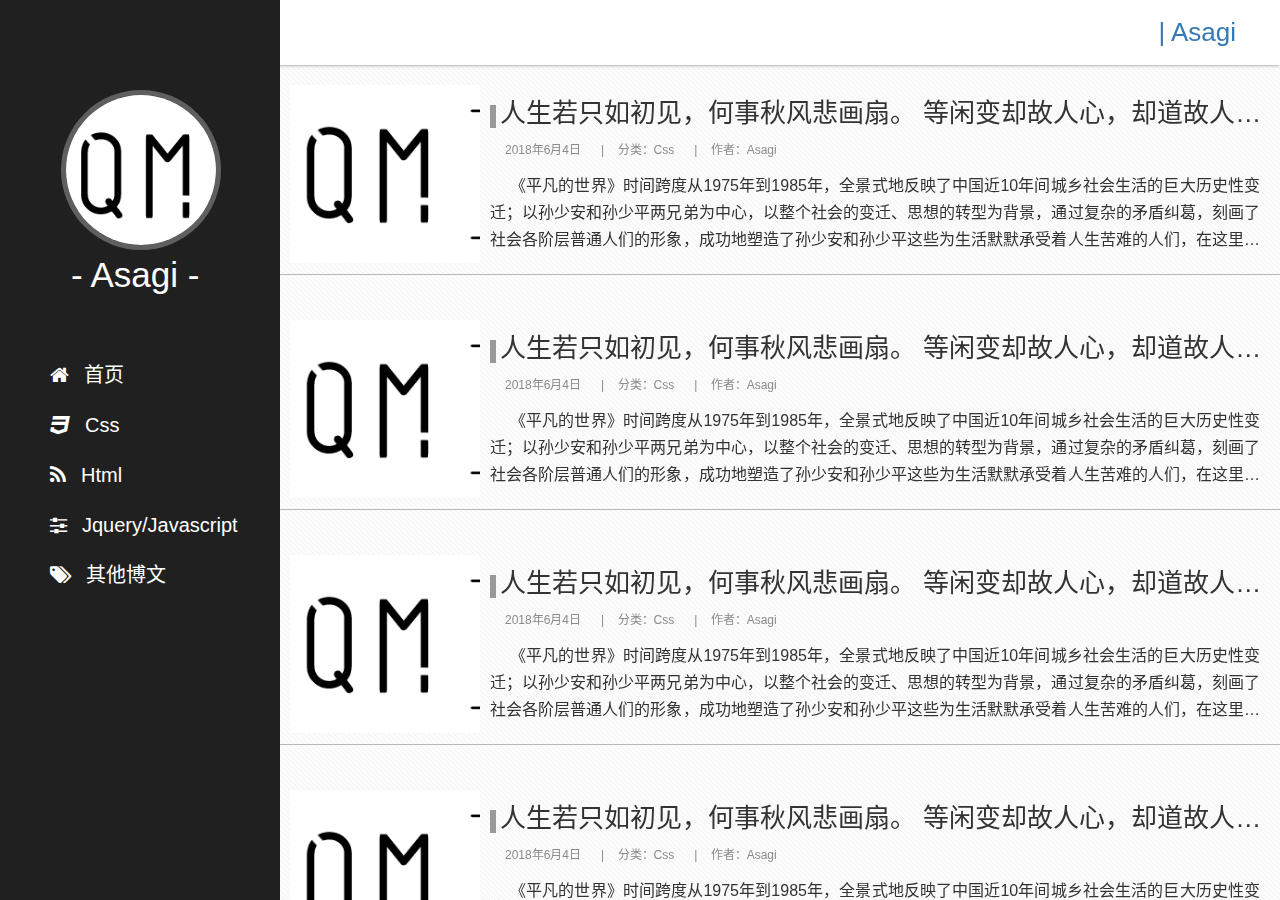
<file: blog.html>
<!DOCTYPE html>
<html lang="zh-CN">
<head>
    <title>blog</title>
    <meta charset="UTF-8">
    <meta content="IE=edge" http-equiv="X-UA-Compatible">
    <meta content="width=device-width, initial-scale=1" name="viewport">
    <meta content="Bodo - Simple One Page Personal" name="description">
    <meta content="BdgPixel" name="author">
    <link href="images/favicon.ico" rel="shortcut icon">
    <link href="css/bootstrap.min.css" rel="stylesheet">
    <link href="css/blog.css" rel="stylesheet">
    <link href="css/blog-responsive.css" rel="stylesheet">
    <link href="//netdna.bootstrapcdn.com/font-awesome/4.7.0/css/font-awesome.min.css" rel="stylesheet">
    <script type="text/javascript" src="js/jquery-1.9.1.min.js"></script>
    <script type="text/javascript" src="js/blog.js"></script>
    <script async src="js/busuanzi.pure.mini.js"></script>
</head>
<body>
<!--blog_list-->
    <div class="blog_left" id="blog_left">
        <div class="blog_list" id="blog_list">
            <div class="user_ioc" ><a href="index.html"><img class="logo" src="images/logo_b.png"></a></div>
            <span class="blog_name">- Asagi -</span>
            <div class="list">
                <div class="all" id="all"><i class="fa fa-home"></i><span>首页</span></div>
                <div class="css" id="css"><i class="fa fa-css3"></i><span>Css</span></div>
                <div class="html" id="html"><i class="fa fa-rss"></i><span>Html</span></div>
                <div class="js" id="js"><i class="fa fa-sliders"></i><span>Jquery/Javascript</span></div>
                <div class="other" id="other"><i class="fa fa-tags"></i><span>其他博文</span></div>
            </div>
            <!--<div class="emil"><span id="busuanzi_container_site_pv">本站总访问量<span id="busuanzi_value_site_pv"></span>次</span></div>-->
            <div class="footer"></div>
        </div>
    </div>
<!--blog_list-->
<!--blog_blurb-->
    <div class="text_head">
        <div class="head_menu">
            <div class="menu_list" id="menu_list">
                <span class="menu_o"></span>
                <span class="menu_t"></span>
                <span class="menu_h"></span>
            </div>
            <a href="blog/detail.html"><div class="name">| Asagi</div></a>
            <div class="line"></div>
        </div>
    </div>
    <div class="blog_right">
        <div class="blog_conter">
            <div class="blog_conter_all">
                <div class="blog_blurb">
                    <div class="text_description">
                        <div class="text_img" ><img class="text_log" src="images/logo_b.png"> </div>
                        <div class="text_blurb">
                            <div class="text_title">
                                人生若只如初见，何事秋风悲画扇。
                                等闲变却故人心，却道故人心易变。
                                骊山语罢清宵半，泪雨零铃终不怨。
                                </div>
                            <div class="text_foot">
                                <div class="text_time">2018年6月4日</div>
                                <div class="text_sort">|&nbsp&nbsp&nbsp&nbsp分类：Css</div>
                                <div class="text_writer">|&nbsp&nbsp&nbsp&nbsp作者：Asagi</div>
                            </div>
                            <div class="text_intro">
                                <span>《平凡的世界》时间跨度从1975年到1985年，全景式地反映了中国近10年间城乡社会生活的巨大历史性变迁；以孙少安和孙少平两兄弟为中心，以整个社会的变迁、思想的转型为背景，通过复杂的矛盾纠葛，刻画了社会各阶层普通人们的形象，成功地塑造了孙少安和孙少平这些为生活默默承受着人生苦难的人们，在这里人性的自尊、自强与自信，人生的苦难与拼搏，挫折与追求，痛苦与欢乐，纷繁地交织，读来令人荡气回肠，不忍释卷。</span>
                            </div>
                        </div>
                    </div>
                </div>
                <div class="blog_blurb">
                    <div class="text_description">
                        <div class="text_img" ><img class="text_log" src="images/logo_b.png"> </div>
                        <div class="text_blurb">
                            <div class="text_title">
                                人生若只如初见，何事秋风悲画扇。
                                等闲变却故人心，却道故人心易变。
                                骊山语罢清宵半，泪雨零铃终不怨。
                            </div>
                            <div class="text_foot">
                                <div class="text_time">2018年6月4日</div>
                                <div class="text_sort">|&nbsp&nbsp&nbsp&nbsp分类：Css</div>
                                <div class="text_writer">|&nbsp&nbsp&nbsp&nbsp作者：Asagi</div>
                            </div>
                            <div class="text_intro">
                                <span>《平凡的世界》时间跨度从1975年到1985年，全景式地反映了中国近10年间城乡社会生活的巨大历史性变迁；以孙少安和孙少平两兄弟为中心，以整个社会的变迁、思想的转型为背景，通过复杂的矛盾纠葛，刻画了社会各阶层普通人们的形象，成功地塑造了孙少安和孙少平这些为生活默默承受着人生苦难的人们，在这里人性的自尊、自强与自信，人生的苦难与拼搏，挫折与追求，痛苦与欢乐，纷繁地交织，读来令人荡气回肠，不忍释卷。</span>
                            </div>
                        </div>
                    </div>
                </div>
                <div class="blog_blurb">
                    <div class="text_description">
                        <div class="text_img" ><img class="text_log" src="images/logo_b.png"> </div>
                        <div class="text_blurb">
                            <div class="text_title">
                                人生若只如初见，何事秋风悲画扇。
                                等闲变却故人心，却道故人心易变。
                                骊山语罢清宵半，泪雨零铃终不怨。
                            </div>
                            <div class="text_foot">
                                <div class="text_time">2018年6月4日</div>
                                <div class="text_sort">|&nbsp&nbsp&nbsp&nbsp分类：Css</div>
                                <div class="text_writer">|&nbsp&nbsp&nbsp&nbsp作者：Asagi</div>
                            </div>
                            <div class="text_intro">
                                <span>《平凡的世界》时间跨度从1975年到1985年，全景式地反映了中国近10年间城乡社会生活的巨大历史性变迁；以孙少安和孙少平两兄弟为中心，以整个社会的变迁、思想的转型为背景，通过复杂的矛盾纠葛，刻画了社会各阶层普通人们的形象，成功地塑造了孙少安和孙少平这些为生活默默承受着人生苦难的人们，在这里人性的自尊、自强与自信，人生的苦难与拼搏，挫折与追求，痛苦与欢乐，纷繁地交织，读来令人荡气回肠，不忍释卷。</span>
                            </div>
                        </div>
                    </div>
                </div>
                <div class="blog_blurb">
                    <div class="text_description">
                        <div class="text_img" ><img class="text_log" src="images/logo_b.png"> </div>
                        <div class="text_blurb">
                            <div class="text_title">
                                人生若只如初见，何事秋风悲画扇。
                                等闲变却故人心，却道故人心易变。
                                骊山语罢清宵半，泪雨零铃终不怨。
                            </div>
                            <div class="text_foot">
                                <div class="text_time">2018年6月4日</div>
                                <div class="text_sort">|&nbsp&nbsp&nbsp&nbsp分类：Css</div>
                                <div class="text_writer">|&nbsp&nbsp&nbsp&nbsp作者：Asagi</div>
                            </div>
                            <div class="text_intro">
                                <span>《平凡的世界》时间跨度从1975年到1985年，全景式地反映了中国近10年间城乡社会生活的巨大历史性变迁；以孙少安和孙少平两兄弟为中心，以整个社会的变迁、思想的转型为背景，通过复杂的矛盾纠葛，刻画了社会各阶层普通人们的形象，成功地塑造了孙少安和孙少平这些为生活默默承受着人生苦难的人们，在这里人性的自尊、自强与自信，人生的苦难与拼搏，挫折与追求，痛苦与欢乐，纷繁地交织，读来令人荡气回肠，不忍释卷。</span>
                            </div>
                        </div>
                    </div>
                </div>
            </div>
            <div class="blog_conter_css">
                <div class="head">
                    <div>Css</div>
                </div>
                <div class="blog_blurb_css">
                    <div class="text_css">
                        人生若只如初见，何事秋风悲画扇。
                        等闲变却故人心，却道故人心易变。
                        骊山语罢清宵半，泪雨零铃终不怨。
                    </div>
                    <div class="foot_css">
                        <div class="css_time">2018年6月4日</div>
                        <div class="text_sort">|&nbsp&nbsp&nbsp&nbsp分类：Css</div>
                        <div class="text_writer">|&nbsp&nbsp&nbsp&nbsp作者：Asagi</div>
                    </div>
                </div>
                <div class="blog_blurb_css">
                    <div class="text_css">
                        人生若只如初见，何事秋风悲画扇。
                        等闲变却故人心，却道故人心易变。
                        骊山语罢清宵半，泪雨零铃终不怨。
                    </div>
                    <div class="foot_css">
                        <div class="css_time">2018年6月4日</div>
                        <div class="text_sort">|&nbsp&nbsp&nbsp&nbsp分类：Css</div>
                        <div class="text_writer">|&nbsp&nbsp&nbsp&nbsp作者：Asagi</div>
                    </div>
                </div>
                <div class="blog_blurb_css">
                    <div class="text_css">
                        人生若只如初见，何事秋风悲画扇。
                        等闲变却故人心，却道故人心易变。
                        骊山语罢清宵半，泪雨零铃终不怨。
                    </div>
                    <div class="foot_css">
                        <div class="css_time">2018年6月4日</div>
                        <div class="text_sort">|&nbsp&nbsp&nbsp&nbsp分类：Css</div>
                        <div class="text_writer">|&nbsp&nbsp&nbsp&nbsp作者：Asagi</div>
                    </div>
                </div>
            </div>
            <div class="blog_conter_html">
                <div class="head">
                    <div>Html</div>
                </div>
                <div class="blog_blurb_html">
                    <div class="text_html">
                        人生若只如初见，何事秋风悲画扇。
                        等闲变却故人心，却道故人心易变。
                        骊山语罢清宵半，泪雨零铃终不怨。
                    </div>
                    <div class="foot_html">
                        <div class="html_time">2018年6月4日</div>
                        <div class="text_sort">|&nbsp&nbsp&nbsp&nbsp分类：Css</div>
                        <div class="text_writer">|&nbsp&nbsp&nbsp&nbsp作者：Asagi</div>
                    </div>
                </div>
                <div class="blog_blurb_html">
                    <div class="text_html">
                        人生若只如初见，何事秋风悲画扇。
                        等闲变却故人心，却道故人心易变。
                        骊山语罢清宵半，泪雨零铃终不怨。
                    </div>
                    <div class="foot_html">
                        <div class="html_time">2018年6月4日</div>
                        <div class="text_sort">|&nbsp&nbsp&nbsp&nbsp分类：Css</div>
                        <div class="text_writer">|&nbsp&nbsp&nbsp&nbsp作者：Asagi</div>
                    </div>
                </div>
                <div class="blog_blurb_html">
                    <div class="text_html">
                        人生若只如初见，何事秋风悲画扇。
                        等闲变却故人心，却道故人心易变。
                        骊山语罢清宵半，泪雨零铃终不怨。
                    </div>
                    <div class="foot_html">
                        <div class="html_time">2018年6月4日</div>
                        <div class="text_sort">|&nbsp&nbsp&nbsp&nbsp分类：Css</div>
                        <div class="text_writer">|&nbsp&nbsp&nbsp&nbsp作者：Asagi</div>
                    </div>
                </div>
            </div>
            <div class="blog_conter_js">
                <div class="head">
                    <div>Js/Jquery</div>
                </div>
                <div class="blog_blurb_js">
                    <div class="text_js">
                        人生若只如初见，何事秋风悲画扇。
                        等闲变却故人心，却道故人心易变。
                        骊山语罢清宵半，泪雨零铃终不怨。
                    </div>
                    <div class="foot_js">
                        <div class="js_time">2018年6月4日</div>
                        <div class="text_sort">|&nbsp&nbsp&nbsp&nbsp分类：Css</div>
                        <div class="text_writer">|&nbsp&nbsp&nbsp&nbsp作者：Asagi</div>
                    </div>
                </div>
                <div class="blog_blurb_js">
                    <div class="text_js">
                        人生若只如初见，何事秋风悲画扇。
                        等闲变却故人心，却道故人心易变。
                        骊山语罢清宵半，泪雨零铃终不怨。
                    </div>
                    <div class="foot_js">
                        <div class="js_time">2018年6月4日</div>
                        <div class="text_sort">|&nbsp&nbsp&nbsp&nbsp分类：Css</div>
                        <div class="text_writer">|&nbsp&nbsp&nbsp&nbsp作者：Asagi</div>
                    </div>
                </div>
                <div class="blog_blurb_js">
                    <div class="text_js">
                        人生若只如初见，何事秋风悲画扇。
                        等闲变却故人心，却道故人心易变。
                        骊山语罢清宵半，泪雨零铃终不怨。
                    </div>
                    <div class="foot_js">
                        <div class="js_time">2018年6月4日</div>
                        <div class="text_sort">|&nbsp&nbsp&nbsp&nbsp分类：Css</div>
                        <div class="text_writer">|&nbsp&nbsp&nbsp&nbsp作者：Asagi</div>
                    </div>
                </div>
            </div>
            <div class="blog_conter_other">
                <div class="head">
                    <div>其他</div>
                </div>
                <div class="blog_blurb_other">
                    <div class="text_other">
                        人生若只如初见，何事秋风悲画扇。
                        等闲变却故人心，却道故人心易变。
                        骊山语罢清宵半，泪雨零铃终不怨。
                    </div>
                    <div class="foot_other">
                        <div class="other_time">2018年6月4日</div>
                        <div class="text_sort">|&nbsp&nbsp&nbsp&nbsp分类：Css</div>
                        <div class="text_writer">|&nbsp&nbsp&nbsp&nbsp作者：Asagi</div>
                    </div>
                </div>
                <div class="blog_blurb_other">
                    <div class="text_other">
                        人生若只如初见，何事秋风悲画扇。
                        等闲变却故人心，却道故人心易变。
                        骊山语罢清宵半，泪雨零铃终不怨。
                    </div>
                    <div class="foot_other">
                        <div class="other_time">2018年6月4日</div>
                        <div class="text_sort">|&nbsp&nbsp&nbsp&nbsp分类：Css</div>
                        <div class="text_writer">|&nbsp&nbsp&nbsp&nbsp作者：Asagi</div>
                    </div>
                </div>
                <div class="blog_blurb_other">
                    <div class="text_other">
                        人生若只如初见，何事秋风悲画扇。
                        等闲变却故人心，却道故人心易变。
                        骊山语罢清宵半，泪雨零铃终不怨。
                    </div>
                    <div class="foot_other">
                        <div class="other_time">2018年6月4日</div>
                        <div class="text_sort">|&nbsp&nbsp&nbsp&nbsp分类：Css</div>
                        <div class="text_writer">|&nbsp&nbsp&nbsp&nbsp作者：Asagi</div>
                    </div>
                </div>
            </div>
        </div>
        <div class="footer"></div>
    </div>
<!--blog_blurb-->
</body>
</html>
</file>
<file: css/style.css>
/*-----------------------------------------1) General--------------------------------------------------*/
@font-face {
  font-family: 'Glyphter';
  src: url('../fonts/Glyphter.eot');
  src: url('../fonts/Glyphter?#iefix') format('embedded-opentype'), url('../fonts/Glyphter.woff') format('woff'), url('../fonts/Glyphter.ttf') format('truetype'), url('../fonts/Glyphter.svg#Glyphter') format('svg');
  font-weight: normal;
  font-style: normal;
}
*,
*:after,
*:before {
  -webkit-box-sizing: border-box;
  -moz-box-sizing: border-box;
  -ms-box-sizing: border-box;
  box-sizing: border-box;
}
body,
html {
  left: 0;
  top: 0;
  margin: 0px;
  padding: 0px;
  overflow-x: hidden;
  font-family: 'Roboto', sans-serif;
  height: 100%;
  width: 100%;
}
body {
  color: #2f2f2f;
  font-size: 16px;
  line-height: 1.7;
  background-color: #fff;
}
a {
  color: #2f2f2f;
  text-decoration: none;
  transition: ease .6s;
  -webkit-transition: ease .6s;
  -moz-transition: ease .6s;
  -o-transition: ease .6s;
  -ms-transition: ease .6s;
}
a:hover {
  text-decoration: none;
  color: #818181;
}
a:focus {
  outline: none;
  color: #999999;
  text-decoration: none;
}
iframe {
  border: none;
  width: 100%;
}
img { max-width: 100%; }
*:focus {
  outline: none;
}
.copyrights{
	text-indent:-9999px;
	height:0;
	line-height:0;
	font-size:0;
	overflow:hidden;
}
/*----------------------------------------- 2) Preloader --------------------------------------------------*/
#preloader {
  position: fixed;
  top: 0;
  left: 0;
  right: 0;
  bottom: 0;
  background-color: #fff;
  z-index: 999999;
}
#status {
  width: 200px;
  height: 200px;
  position: absolute;
  left: 50%;
  top: 50%;
  background-image: url(../images/loader.gif);
  background-repeat: no-repeat;
  background-position: center center;
  text-align: center;
  margin: -40px 0 0 -100px;
}
#status img {
  text-align: center;
  margin-top: -80px;
}

/*----------------------------------------- 3) Helper --------------------------------------------------*/
.no-pad {padding: 0 !important; margin: 0 !important;}
.pad-80 {padding-top: 80px;}
.mar-t-50{margin-top: 50px !important;}
.mar-tm-10{ margin-top: -10px;}

.white-col{
  background: #ffffff;
  padding: none;
}

/*---- span -----*/
.title-small span { position: relative;}
.title-small span:after {
  content: "";
  position: absolute;
  bottom: -20px;
  height: 3px;
  background: #DEDEDE;
  width: 28px;
  left: 0;
}
.title-small-center span {position: relative;}
.title-small-center span:after {
  content: "";
  display: block;
  margin: 0 auto;
  margin-top: 20px;
  height: 3px;
  background: #DEDEDE;
  width: 28px;
  left: 0;
}
/*----- background ------*/
.grey-bg {
  background: #f6f6f6;
  padding: 120px 0;
  display: block;
}
.white-bg {
  background: #ffffff;
  padding: 120px 0;
  display: block;
}
/*-------- content --------*/
.content-detail {
  font-weight: 400;
  margin-top: 70px;
  line-height: 30px;
  font-size: 14px;
  letter-spacing: 0.4px;
}
.content-details {
  font-weight: 400;
  margin-top: 40px;
  line-height: 30px;
  font-size: 14px;
}
.pad-bottom {
  padding-bottom: 80px;
}
.text-detail {
  margin-top: 30px;
  color: #5f5f5f;
}

.listing-item{
  list-style: none;
  display: inline-block;
  width: 100%;
  padding: 0;
  margin: 0;
}

/*----------------------------------------- 4) Header --------------------------------------------------*/
.header {
  width: 100%;
  z-index: 9999;
}
.for-sticky {
  position: fixed;
  z-index: -1;
  bottom: 0;
  width: 100%;
  height: 50px;
  opacity: 0.8;
  z-index: 1;
  top: 0;
  left: 0;
  border-bottom: 1px solid #f1f1f1;
  display: block;
  padding: 0px 15px 5px 15px;
  background: #ffffff;
  -webkit-transition: all 0.3s;
  -moz-transition: all 0.3s;
  -ms-transition: all 0.3s;
  -o-transition: all 0.3s;
  transition: all 0.3s;
}
.logo-nav {
  padding: 6px 0 10px 0;
  -webkit-transition: all 0.3s;
  -moz-transition: all 0.3s;
  -ms-transition: all 0.3s;
  -o-transition: all 0.3s;
  transition: all 0.3s;
  width: 45px;
  display: block;
}
.opacity-nav {
  opacity: 0.8;
  z-index: 2;
}
/*----------- panel ----------*/
.content-wrap {
  -webkit-overflow-scrolling: touch;
  height: 100%;
  width: 100%;
}
.content {
  position: absolute;
  width: 100%;
  height: 100%;
}
.content::before {
  position: fixed;
  top: 0;
  left: 0;
  z-index: 10;
  width: 100%;
  height: 100%;
  background: rgba(0, 0, 0, 0.3);
  content: '';
  opacity: 0;
  -webkit-transform: translate3d(100%, 0, 0);
  transform: translate3d(100%, 0, 0);
  -webkit-transition: opacity 0.4s, -webkit-transform 0s 0.4s;
  transition: opacity 0.4s, transform 0s 0.4s;
  -webkit-transition-timing-function: cubic-bezier(0.7, 0, 0.3, 1);
  transition-timing-function: cubic-bezier(0.7, 0, 0.3, 1);
}
/* Menu Button */
.menu-button {
  width: 34px;
  height: 45px;
  position: fixed;
  right: 0;
  margin-top: 13px;
  margin-right: 35px;
  z-index: 1000;
  padding: 0;
  cursor: pointer;
  background: transparent;
  border: none;
}
.menu-button span {
  display: block;
  position: absolute;
  height: 1px;
  width: 100%;
  background: #2f2f2f;
  border-radius: 9px;
  opacity: 1;
  left: 0;
}
.menu-button span:nth-child(1) {top: 0px;}

.menu-button span:nth-child(2) {top: 9px;}

.menu-button span:nth-child(3) {top: 18px;}
.menu-button:hover {opacity: 0.6;}
/* Close Button */
.close-button {
  width: 1em;
  height: 1em;
  position: absolute;
  right: 1em;
  top: 1em;
  overflow: hidden;
  text-indent: 1em;
  font-size: 0.75em;
  border: none;
  background: transparent;
  color: transparent;
}
.close-button::before,
.close-button::after {
  content: '';
  position: absolute;
  width: 3px;
  height: 100%;
  top: 0;
  left: 50%;
  background: #bdc3c7;
}
.close-button::before {
  -webkit-transform: rotate(45deg);
  transform: rotate(45deg);
}
.close-button::after {
  -webkit-transform: rotate(-45deg);
  transform: rotate(-45deg);
}
/* Menu */
.menu-wrap {
  position: fixed;
  z-index: 1001;
  width: 300px;
  height: 100%;
  right: 0;
  float: right;
  background: #2f2f2f;
  padding: 2.5em 1.5em 0;
  -webkit-transform: translate3d(300px, 0, 0);
  transform: translate3d(300px, 0, 0);
  -webkit-transition: -webkit-transform 0.4s;
  transition: transform 0.4s;
  -webkit-transition-timing-function: cubic-bezier(0.7, 0, 0.3, 1);
  transition-timing-function: cubic-bezier(0.7, 0, 0.3, 1);
}
.menu,
.menu-list {
  height: 100%;     
  overflow-x: auto;
}
.menu-list {
  -webkit-transform: translate3d(0, 100%, 0);
  transform: translate3d(0, 100%, 0);
}
.menu-list a {
  display: block;
  padding: 1.5em 0;
  -webkit-transform: translate3d(0, 500px, 0);
  transform: translate3d(0, 500px, 0);
  color: #a5a5a5;
  position: relative;
}
.menu-list a:hover, .menu-list a:active span {color: #ffffff;}
.menu-list,
.menu-list a {
  -webkit-transition: -webkit-transform 0s 0.4s;
  transition: transform 0s 0.4s;
  -webkit-transition-timing-function: cubic-bezier(0.7, 0, 0.3, 1);
  transition-timing-function: cubic-bezier(0.7, 0, 0.3, 1);
}
.menu a:nth-child(2) {
  -webkit-transform: translate3d(0, 1000px, 0);
  transform: translate3d(0, 1000px, 0);
}
.menu-list a:nth-child(3) {
  -webkit-transform: translate3d(0, 1500px, 0);
  transform: translate3d(0, 1500px, 0);
}
.menu-list a:nth-child(4) {
  -webkit-transform: translate3d(0, 2000px, 0);
  transform: translate3d(0, 2000px, 0);
}
.menu-list a:nth-child(5) {
  -webkit-transform: translate3d(0, 2500px, 0);
  transform: translate3d(0, 2500px, 0);
}
.menu-list a:nth-child(6) {
  -webkit-transform: translate3d(0, 3000px, 0);
  transform: translate3d(0, 3000px, 0);
}
.menu-list a span:nth-last-child(1){
  margin-bottom: 100px;
}
.menu-list a span {
  margin-left: 10px;
  font-weight: 400;
  font-size: 12px;
  letter-spacing: 5px;
  text-transform: uppercase;
  z-index: 2;
  position: absolute;
  margin-bottom: 20px;
  padding: 10px;
}
.menu-list a span:before{
  content: '';
  display: block;
  width: 0;
  height: 2px;
  background: #ffffff;
  -webkit-transition: width .3s ease;
  transition: width .3s ease;
  position: absolute;
  top: 50%;
  left: 0;
  -webkit-transform: translate(0,-50%);
  -ms-transform: translate(0,-50%);
  transform: translate(0,-50%);
  z-index: -1;
}
.menu-list a.active span{
  color: #ffffff !important;
}
.menu-list a.active span:before{
  width: 100%;
}

/* Shown menu */
.show-menu .menu-wrap {
  -webkit-transform: translate3d(0, 0, 0);
  transform: translate3d(0, 0, 0);
  -webkit-transition: -webkit-transform 0.8s;
  transition: transform 0.8s;
  -webkit-transition-timing-function: cubic-bezier(0.7, 0, 0.3, 1);
  transition-timing-function: cubic-bezier(0.7, 0, 0.3, 1);
}
.show-menu .menu-list,
.show-menu .menu-list a {
  -webkit-transform: translate3d(0, 0, 0);
  transform: translate3d(0, 0, 0);
  -webkit-transition: -webkit-transform 0.8s;
  transition: transform 0.8s;
  -webkit-transition-timing-function: cubic-bezier(0.7, 0, 0.3, 1);
  transition-timing-function: cubic-bezier(0.7, 0, 0.3, 1);
}
.show-menu .menu-list a {
  -webkit-transition-duration: 0.9s;
  transition-duration: 0.9s;
}
.show-menu .content::before {
  opacity: 1;
  -webkit-transition: opacity 0.8s;
  transition: opacity 0.8s;
  -webkit-transition-timing-function: cubic-bezier(0.7, 0, 0.3, 1);
  transition-timing-function: cubic-bezier(0.7, 0, 0.3, 1);
  -webkit-transform: translate3d(0, 0, 0);
  transform: translate3d(0, 0, 0);
}

/*----------------------------------------- 5) Typography --------------------------------------------------*/
h1,
h2,
h3,
h4,
h5 {
  letter-spacing: 0.8px;
  font-family: 'Roboto Slab', serif;
}
p {
  letter-spacing: 0.5px;
  font-size: 13px;
  line-height: 34px;
  font-weight: 300;
}
#home h1 {
  line-height: 40px;
  letter-spacing: 0.6px;
}
#home .typed {
  font-weight: 400;
  font-size: 16px;
  line-height: 26px;
  letter-spacing: 1.5px;
  margin: 0 auto;
  opacity: 0.6;
}
.year {
  font-size: 26px;
  font-weight: 500;
  margin-bottom: 10px;
  font-family: 'Roboto', sans-serif;
}
.job {
  font-size: 14px;
  font-weight: 500;
  line-height: 14px;
  letter-spacing: 0.4px;
  text-transform: uppercase;
  color: #cccccc;
}
.company {
  font-size: 12px;
  line-height: 14px;
  border: 1px solid #ececec;
  color: #cccccc;
  padding:8px 10px;
  border-radius: 6px;
  display: inline-block;
  margin-top: 5px;
  font-weight: 400;

}

/*----------------------------------------- 6) Hero --------------------------------------------------*/
#home {
  background: url('../images/hero1.jpeg');
  -webkit-background-size: cover;
  -moz-background-size: cover;
  -o-background-size: cover;
  background-size: cover;
  min-width: 100%;
  min-height: 100%;
  height: 100%;
  width: 100%;
  display: block;
}
.wrap-hero-content{
  width: 100%;
  height: 100%;
  position: absolute;
  top: 0;
  left: 0;
}
.hero-content{
  position: absolute;
  text-align: center;
  min-width: 300px;
  left: 50%;
  top: 50%;
  padding: 65px;
  background: rgba(255, 255, 255, 0.8);
  outline: 4px double #FFFFFF;
  outline-offset: 8px;
  -webkit-transform: translateX(-50%) translateY(-50%);
  transform: translateX(-50%) translateY(-50%);
}

/*mouse*/
.mouse-icon {
  position: absolute;
  border: 2px solid #2f2f2f;
  background: #ffffff;
  opacity: 0.8;
  border-radius: 13px;
  height: 40px;
  width: 30px;
  margin: 0 auto;
  display: block;
  left: 0;
  right: 0;
  bottom: 30px;
  z-index: 100;
}

.mouse-icon .scroll {
  -webkit-animation-name: scrolling;
  -webkit-animation-duration: 1s;
  -webkit-animation-timing-function: linear;
  -webkit-animation-delay: 0s;
  -webkit-animation-iteration-count: infinite;
  -webkit-animation-play-state: running;
  animation-name: scrolling;
  animation-duration: 1s;
  animation-timing-function: linear;
  animation-delay: 0s;
  animation-iteration-count: infinite;
  animation-play-state: running;
}
.mouse-icon .scroll {
  position: relative;
  border-radius: 10px;
  background: #2f2f2f;
  width: 4px;
  height: 8px;
  top: 4px;
  margin-left: auto;
  margin-right: auto;
}

@-webkit-keyframes scrolling  {
  0%   { top:2px;  opacity: 0;}
  30%  { top:8px; opacity: 1;}
  100% { top:16px; opacity: 0;}
}

@keyframes scrolling  {
  0%   { top:2px;  opacity: 0;}
  30%  { top:8px; opacity: 1;}
  100% { top:16px; opacity: 0;}
}


/*----- typed effect ---*/
.typed-cursor{ opacity: 0;}


/*----------------------------------------- 7) Sections --------------------------------------------------*/
/*---------- a. portfolio -----------*/
ul.portfolio-image {
  list-style: none;
  position: relative;
  width: 100%;
  padding: 0;
  margin: 0;
}
ul.portfolio-image li {
  float: left;
  display: block;
  list-style: none;
  position: relative;
  display: inline-block;
  overflow: hidden;
  padding-top: 46%;
}
ul.portfolio-image li:hover {
  cursor: pointer;
}
ul.portfolio-image li:hover img {
  -webkit-filter: grayscale(20%);
  transform: scale(1.15);
}
ul.portfolio-image li:hover .image-bg {opacity: 1;}
ul.portfolio-image li:hover .description-wrap {
  background: rgba(186, 186, 186, 0.6);
}
ul.portfolio-image li img {
  position: absolute;
  width: 100%;
  height: 100%;
  left: 0;
  top: 0;
  -webkit-filter: grayscale(100%);
  transition: filter, transform, 0.5s;
}
ul.portfolio-image li .decription-wrap {
  position: absolute;
  width: 100%;
  height: 100%;
  top: 0;
  left: 0;
  background: rgba(242, 242, 242, 0.4);
  padding: 20px;
  transition: background, 0.5s;
}
ul.portfolio-image li .image-bg {
  color: #2f2f2f;
  background: #ffffff;
  background: rgba(255, 255, 255, 0.9);
  font-size: 14px;
  text-transform: uppercase;
  width: 100%;
  height: 100%;
  display: inline-block;
  -ms-transform: translate(-50%, -50%); /* IE 9 */
  -webkit-transform: translate(-50%, -50%); /* Chrome, Safari, Opera */
  transform: translate(-50%, -50%);
  top: 50%;
  left: 50%;
  padding: 10px 0;
  position: relative;
  margin: 0 auto;
  text-align: center;
  opacity: 0;
  transition: opacity, 0.5s;
  letter-spacing: 1.5px;
  font-weight: 300;
  color: transparent;
}
ul.portfolio-image li .desc{
  position: absolute;
  z-index: 1;
  top: 45%;
  left: 0;
  display: table-cell;
  right: 0;
  text-align: center;
  color: #2f2f2f;
  font-size: 14px;
  font-weight: 700;
}


/*---------- b. service -----------*/
.icon-use {
  font-family: 'Glyphter';
  font-size: 30px;
  line-height: 20px;
  color: #818181;
  margin: 0;
}
.head-sm {
  font-size: 13px;
  letter-spacing: 1.5px;
  text-transform: uppercase;
  margin-top: 10px;
  margin-bottom: 20px;
  font-family: 'Roboto', sans-serif;
  font-weight: 700;
}
.text-grey {
  color: #434343;
  line-height: 26px;
  margin-bottom: 60px;
}
/*---------- c. experience -----------*/
.wrap-card {
  position: relative;
  box-shadow: 0px 0px 0px #818181;
  transition: all 0.2s ease 0s;
  -webkit-transform: translateY(0px) translateX(0px);
}
.wrap-card:before,
.wrap-card:after {
  display: inline-block;
  position: absolute;
  content: " ";
  width: 100%;
  height: 3px;
  background: #818181;
  -webkit-transform: scaleX(0);
  transition: all 0.2s ease;
}
.wrap-card:before {
  top: 0;
  left: 0;
  -webkit-transform-origin: 0 0;
}
.wrap-card:after {
  bottom: 0;
  left: 0;
  -webkit-transform-origin: 100% 0;
}
.wrap-card:hover {
  box-shadow: 20px 20px 0px #818181;
  -webkit-transform: translateY(-10px) translateX(-10px);
  transition: all 0.2s ease 0.4s;
}
.wrap-card:hover:after,
.wrap-card:hover:before {
  -webkit-transform: scaleX(1);
}
.card {
  background: #ffffff;
  padding: 30px 35px 45px 35px;
  margin-bottom: 30px;
  border: 1px solid rgba(129, 129, 129, 0.1);
}
.card:before,
.card:after {
  display: inline-block;
  position: absolute;
  content: " ";
  width: 3px;
  height: 100%;
  background: #818181;
  -webkit-transform: scaleY(0);
  transition: all 0.2s ease 0.2s;
}
.card:before {
  top: 0;
  left: 0;
  -webkit-transform-origin: 0 100%;
}
.card:after {
  top: 0;
  right: 0;
  -webkit-transform-origin: 0 0;
}
.card:hover:after,
.card:hover:before {
  -webkit-transform: scaleY(1);
}
/*---------- d. testimonial -----------*/
#testimonial {
  background-image: url(../images/testimonial-bg.jpg);
  -webkit-background-size: cover;
  -moz-background-size: cover;
  -o-background-size: cover;
  background-size: cover;
  background-repeat: no-repeat;
  position: relative;
  padding: 0;
  margin: 0;
  width: 100%;
  height: 550px;
}
.list-testimonial {
  display: block;
  width: 100%;
}
.list-testimonial .content-testimonial {
  text-align: center;
  color: #ffffff;
}
.list-testimonial .content-testimonial .testi {
  font-size: 16px;
  line-height: 46px;
  letter-spacing: 2px;
}
.list-testimonial .content-testimonial .people {
  font-size: 14px;
  margin-top: 30px;
  letter-spacing: 2px;
  color: #B7B7B7;
  font-weight: 700;
}
.mask-testimonial{
  background-color: rgba(47, 47, 47, 0.7);
  height: 100%;
  left: 0;
  position: absolute;
  top: 0;
  width: 100%;
}
.wrap-testimonial{
  z-index: 1;
  position: relative;
}
/*-------------- e. blog -------------*/
.grid {margin-top: 60px;}
.grid:after {
  content: '';
  display: block;
  clear: both;
}
.grid-item {
  width: 33.333%;
  float: left;
  top: 0px;
  left: 0px;
  overflow: hidden;
  min-height: 1px;
  padding-right: 15px;
  padding-left: 15px;
  margin-bottom: 30px;
}
.grid-item .wrap-article {
  border: 1px solid rgba(129, 129, 129, 0.1);
  background: #ffffff;
  padding: 30px 20px;
}
.grid-item .wrap-article img {
  text-align: center;
  display: block;
  margin: 0 auto;
}
.grid-item .wrap-article .img-circle {
  width: 133px;
  height: 133px;
}
.grid-item .wrap-article .fancy {
  line-height: 0.5;
  text-align: center;
  font-size: 16px;
  margin-top: 40px;
  color: #818181;
}
.grid-item .wrap-article .fancy span {
  display: inline-block;
  position: relative;
}
.grid-item .wrap-article .fancy span:before,
.grid-item .wrap-article .fancy span:after {
  content: "";
  margin-top: 1px;
  position: absolute;
  height: 5px;
  border-top: 1px solid #dedede;
  top: 0;
  width: 60%;
}
.grid-item .wrap-article .fancy span:before {
  right: 100%;
  margin-right: 5px;
}
.grid-item .wrap-article .fancy span:after {
  left: 100%;
  margin-left: 5px;
}
.grid-item .wrap-article .title {
  font-size: 16px;
  padding: 0 10px 0 10px;
  text-align: center;
  letter-spacing: 0.1;
  line-height: 26px;
  text-transform: uppercase;
  font-weight: 700;
}
.grid-item .wrap-article .title:after {
  content: "";
  display: block;
  margin: 0 auto;
  bottom: -20px;
  height: 1px;
  background: #dedede;
  width: 48px;
  left: 0;
  margin-top: 30px;
}
.grid-item .wrap-article .content-blog {
  margin-top: 30px;
  padding: 0 10px 0 10px;
  text-align: justify;
  color: #5f5f5f;
}
/*---------- f. quote -----------*/
#about{
  min-height: 650px;
  display: inline-block;
  width: 100%;
}
.bg-about {
  background: url('../images/reza.jpg');
  -webkit-background-size: cover;
  -moz-background-size: cover;
  -o-background-size: cover;
  background-size: cover;
  background-repeat: no-repeat;
  position: relative;
  padding: 0;
  margin: 0;
  min-height: 660px;
  width: 100%;
  height: 100%;
  float: left;
}
.wrap-about {
  height: 100%;
  width: 100%;
  position: relative;
  display: block;
  min-height: 480px;
}
.wrap-about .w-content{
  position: absolute;
  left: 50%;
  top: 50%;
  transform: translateX(-50%) translateY(-50%);
  -webkit-transform: translateX(-50%) translateY(-50%);
  -moz-transform: translateX(-50%) translateY(-50%);
  -ms-transform: translateX(-50%); 
}

.wrap-about .w-content td{
  font-size: 13px;
  font-weight: 300;
}
.wrap-about .w-content td.title{
  padding-right: 10px;
  font-weight: 500;
}
.wrap-about .w-content td.break{
  padding-right: 15px;
}
.wrap-about .w-content tr{
  height: 35px;
}
.wrap-about .head-about {
  font-size: 13px;
  line-height: 34px;
  letter-spacing: 0.5px;
  font-weight: 300;
}
.wrap-about .name {
  margin: 40px 0 20px 0;
  font-size: 14px;
}
/*---------- g. contact -----------*/
#contact {padding: 120px 0 200px 0;}
#contact form {
  margin-top: 25px;
}
#contact .slider-masks {
  background-color: rgba(129, 129, 129, 0.7);
  height: 100%;
  left: 0;
  position: absolute;
  top: 0;
  width: 100%;
}
#contact .group {
  position: relative;
  margin-bottom: 65px;
}
#contact input,
#contact textarea {
  font-size: 13px;
  padding: 10px 10px 10px 5px;
  display: block;
  width: 100%;
  border: none;
  border-bottom: 1px solid #2b2b2b;
  background: transparent;
  color: #969696;
  font-size: 13px;
}
#contact input:focus,
#contact textarea:focus {
  outline: none;
  border-bottom: none;
}
#contact label {
  color: #2b2b2b;
  font-size: 14px;
  font-weight: normal;
  position: absolute;
  pointer-events: none;
  left: 5px;
  top: 10px;
  transition: 0.2s ease all;
  -moz-transition: 0.2s ease all;
  -webkit-transition: 0.2s ease all;
}
#contact input:focus ~ label,
#contact input:valid ~ label,
#contact textarea:focus ~ label,
#contact textarea:valid ~ label {
  top: -25px;
  font-size: 12px;
  color: #818181;
}
#contact .bar {
  position: relative;
  display: block;
  width: 100%;
}
#contact .bar:before,
#contact .bar:after {
  content: '';
  height: 2px;
  width: 0;
  bottom: 1px;
  position: absolute;
  background: #818181;
  transition: 0.2s ease all;
  -moz-transition: 0.2s ease all;
  -webkit-transition: 0.2s ease all;
}
#contact .bar:before {
  left: 50%;
}
#contact .bar:after {
  right: 50%;
}
#contact input:focus ~ .bar:before,
#contact input:focus ~ .bar:after,
#contact textarea:focus ~ .bar:after,
#contact textarea:focus ~ .bar:before {
  width: 50%;
}
#contact .highlight {
  position: absolute;
  height: 60%;
  width: 100%;
  top: 25%;
  left: 0;
  pointer-events: none;
  opacity: 0.5;
}
#contact input:focus ~ .highlight,
#contact textarea:focus ~ .highlight {
  -webkit-animation: inputHighlighter 0.3s ease;
  -moz-animation: inputHighlighter 0.3s ease;
  animation: inputHighlighter 0.3s ease;
}
#contact input[type=submit] {
  border: 1px solid #2b2b2b !important;
  color: #2b2b2b;
  padding: 10px;
  font-weight: 700;
  letter-spacing: 0.9px;
  text-transform: uppercase;
  transition: 0.2s ease all;
  -moz-transition: 0.2s ease all;
  -webkit-transition: 0.2s ease all;
}
#contact input[type=submit]:hover {
  background: #2b2b2b;
  color: #ffffff;
}
@-webkit-keyframes inputHighlighter {
  from {
    background: #5264AE;
  }
  to {
    width: 0;
    background: transparent;
  }
}
@-moz-keyframes inputHighlighter {
  from {
    background: #818181;
  }
  to {
    width: 0;
    background: transparent;
  }
}
@keyframes inputHighlighter {
  from {
    background: #818181;
  }
  to {
    width: 0;
    background: transparent;
  }
}
/*-------------- h. footer ------------------*/
.footer-top{
  width: 100%;
  text-align: center;
  color: #cccccc;
  display: table;
}

.socials{
  width: 100%;
  margin: 0;
  padding: 0;
}

.socials * {
  box-sizing: border-box;
  -webkit-transition: all 0.35s ease;
  transition: all 0.35s ease;
}

.socials li {
  display: inline-block;
  list-style: outside none none;
  float: left;
  overflow: hidden;
  width: 50%;
  font-size: 13px;
}

.socials a {
  padding: 0.3em 0.8em;
  color: rgba(255, 255, 255, 0.7);
  position: relative;
  display: inline-block;
  letter-spacing: 1px;
  margin: 0;
  text-decoration: none;
  padding: 25px 0;
  width: 100%;
}

.socials a:before,
.socials a:after {
  position: absolute;
  -webkit-transition: all 0.35s ease;
  transition: all 0.35s ease;
}

.socials a:before {
  bottom: 100%;
  display: block;
  height: 3px;
  width: 100%;
  content: "";
}

.socials a:after {
  padding: 0.3em 0.8em;
  position: absolute;
  bottom: 100%;
  left: 0;
  content: attr(data-hover);
  color: white;
  white-space: nowrap;
  width: 100%;
  padding: 25px 0;
}

.socials li:hover a,
.socials .current a {
  transform: translateY(100%);
}

.weibo{
  background: #969696;
  /*padding: 20px 0;*/
}
.weibo a:after{
  background-color: #e6162d;
}
.wechat{
  background: #ABABAB;
}

.wechat a:after{

  background-color: #77ccf1;
}

.footer-bottom{
  width: 100%;
  background: #2f2f2f;
  padding: 80px 0;
  color: #636363;
}


/*----------------------------------------- 8) Component --------------------------------------------------*/
/*---------------- a. Skills ----------------*/
.skillst {margin-top: 30px;}
.skillst .skillbar {
  width: 100%;
  height: 10px;
  background-color: #f6f6f6;
  position: relative;
  margin-bottom: 60px;
  padding: 2px;
  box-sizing: border-box;
}
.skillst .count-bar {
  width: 100%;
  height: 5px;
  width: 0px;
  position: relative;
}
.skillst .count-bar {background-color: #818181;}
.skillst .count-bar span{ font-size: 12px;}
.skillst .title {
  position: absolute;
  line-height: 25px;
  top: -35px;
  left: 0;
  padding-left: 10px;
  font-size: 12px !important;
}
.skillst .count-bar .count {
  position: absolute;
  line-height: 18px;
  top: -28px;
  right: -20px;
  width: 40px;
  height: 18px;
  color: #fff;
  text-align: center;
  background-color: #2f2f2f;
}
.skillst .count-bar .count span {
  position: relative;
  display: block;
}
.skillst .count-bar .count span:after {
  position: absolute;
  left: 50%;
  margin-left: -4px;
  top: 18px;
  content: "";
  border-left: 4px solid transparent;
  border-right: 4px solid transparent;
}
.skillst .count-bar .count { background-color: #818181;}
.skillst .count-bar .count span:after { border-top: 4px solid #818181;}
.icon_s{
  width: 45px;
}
.music_ioc{
  width: 45px;
  height: 45px;
  position: absolute;
  top: 1px;
  left: 62px;
  white-space: nowrap;
  overflow: hidden;
}
.music{
  margin-top: -46px;
  -webkit-transition: all 0.3s;
  -moz-transition: all 0.3s;
  -ms-transition: all 0.3s;
  -o-transition: all 0.3s;
  transition: all 0.3s;
  }
.music_s{
  margin-top:-1px;
}
</file>
<file: css/responsive.css>
@media screen and (max-width: 480px){
	/*----- layout ----*/
	.grey-bg, .white-bg{
		padding: 40px 0; 
	}
	/*---- hero -----*/
	.hero-content{
		min-width: 280px; 
		padding: 25px;
	}
	.menu-wrap{width: 220px;}
	.mouse-icon{bottom: 5px;}

	/*---- portfolio -----*/
	ul.portfolio-image li{
		width: 100%;
		padding-top: 95%;
	}

	/*---- blog -----*/
	.grid-item {
    width: 100% !important;
    padding: 0;
  }

	/*---- quote -----*/
	.wrap-about{ 
		padding: 0 0 20px 0;
		min-height: 400px !important;
	}
	.wrap-about .w-content{
		left: 0;
    right: 0;
    width: 100%;
    top: 0;
    padding: 30px 0;
    transform: none;
	}


  /*------- testimonial -------*/
  #testimonial{ height: 700px;}

  .skillst {margin-top: 50px;}
}


@media screen and (max-width: 768px){
	/*------ header -----*/	
	.for-sticky{ padding: 0; }
	.logo-nav { margin-left: 0;}
	.music_ioc { left:45px;}
	.menu-button{margin-right: 15px;}
	.ma-infinitypush-wrapper.ma-infinitypush-active-button.ma-infinitypush-button-right .ma-infinitypush-button{
		left: -65px;
	}
	.ma-infinitypush-wrapper{ width: 200px; }
	.ma-infinitypush-wrapper	ul > li{
			width: 200px;
		}

	/*------- home ------*/
	#home p {width: 100%;}

	/*----- portfolio -----*/
	.portfolio-image > li{
		width: 50%;
	}


  /*---- blog -----*/
	.grid-item {width: 50%;}

  /*------- about -------*/
  .bg-about{min-height: 520px;}
  .wrap-about{
  	min-height: 520px;
  	padding-bottom: 10%;
  	padding-left: 30px;
    padding-right: 30px;
  }
  .wrap-about	.head-quote{padding-top: 10%;}

  .content-right{ margin-top: 20px; }

  .text-grey{margin-bottom: 45px;}
  .skillst{ margin-top: 50px;}
	/*------ footer -----*/
  footer p{ text-align: center; }
  footer ul.social {
    margin-left: -40px;
    text-align: center;
	}
	footer ul.social li { 
		padding: 0px 10px 0px 10px;
	}
}

@media screen and (min-width: 1024px){
	.content-right {
	  margin-top: 20px;
	  padding: 0 20px 0 60px; 
	}
}
</file>
<file: css/blog.css>
body{
    background: url("../images/document-bg.png");
    font-family: Lato, "PingFang SC", "Microsoft YaHei", sans-serif;
}
html{
    font-family: "PT Sans", "Microsoft YaHei", Helvetica, Arial, sans-serif;
}
/*blog—left*/
.blog_left{
    width: 400px;
    height: 100%;
    overflow: auto;
    position: fixed;
    top: 0;
    left: 0;
    bottom: 0;
    color: #fff;
    background-color: #202020;
    z-index: 10;
}
.blog_left_on{
    width: 100%;
    height: 100%;
    overflow: auto;
    position: fixed;
    top: 0;
    left: 0;
    bottom: 0;
    color: #fff;
    background-color: #202020;
    z-index: 10;
}
.blog_list{
    width: 300px;
    height: auto;
    position: absolute;
    top: 15%;
    margin-left: 45px;
}
.blog_list_on{
    height: auto;
    position: absolute;
    top: 15vh;
    margin-left: 11vw;
}
.user_ioc{
    width: 160px;
    height: 160px;
    overflow: hidden;
    margin-left: 70px;
    border:5px solid #5f5f5f;
    -webkit-border-radius: 50%;
    border-radius: 50%
}
.logo{
    width: 200px;
}
.blog_name{
    font-size: 35px;
    margin-left: 80px;
}
.list{
    margin-top: 80px;
    font-size: 20px;
    margin-left: 45px;
    line-height: 50px;
}
.list span{
    margin-left: 15px;
}
.emil{
    color: #ffffff;
    position: fixed;
    margin-left: 45px;
    bottom: 0;
}
/*blog—left*/
/*blog_conter*/
.blog_right{
    width: 100%;
    height: 100%;
    position: fixed;
    overflow-y: scroll;
    top: 0;
    bottom: 0;
    left: 0;
    z-index: 8;
}
.blog_conter{
    padding-left: 400px;
}
.text_head{
    width: 100%;
    height: 80px;
    position: fixed;
    top: 0;
    left: 0;
    padding-left: 400px;
    background-color: #ffffff;
    -moz-box-shadow: 0px -1px 4px #333333;
    -webkit-box-shadow: 0px -1px 4px #333333;
    box-shadow: 0px -1px 4px #333333;
    z-index: 9;
}
.head_menu{
    text-align: right;
}
.menu_list {
    display: none;
    width: 34px;
    height: 50px;
    position: absolute;
    top: 0;
    left: 10px;
}
.menu_o{
    display: block;
    position: absolute;
    height: 1px;
    width: 100%;
    background: #2f2f2f;
    border-radius: 9px;
    opacity: 1;
    left: 0;
    top:15px;
}
.menu_t{
    display: block;
    position: absolute;
    height: 1px;
    width: 100%;
    background: #2f2f2f;
    border-radius: 9px;
    opacity: 1;
    left: 0;
    top:25px;
}
.menu_h{
    display: block;
    position: absolute;
    height: 1px;
    width: 100%;
    background: #2f2f2f;
    border-radius: 9px;
    opacity: 1;
    left: 0;
    top:35px;
}
.name{
    margin-top: 16px;
    margin-right: 10%;
    font-size: 32px;
}
.line{
   /* border-top: 1px solid #5f5f5f;*/
}

.blog_conter_all{
    display: block;
    width: 90%;
    margin-top: 115px;
    padding-left: 10%;
    text-align: center;
}
.blog_conter_css{
    display: none;
    width: 90%;
    margin-top: 115px;
    padding-left: 10%;
    text-align: center;
}
.blog_conter_html{
    display: none;
    width: 90%;
    margin-top: 115px;
    padding-left: 10%;
    text-align: center;
}
.blog_conter_js{
    display: none;
    width: 90%;
    margin-top: 115px;
    padding-left: 10%;
    text-align: center;
}
.blog_conter_other{
    display: none;
    width: 90%;
    margin-top: 115px;
    padding-left: 10%;
    text-align: center;
}
.blog_blurb{
    margin-top: 35px;
    width: 100%;
    height: 200px;
    border-bottom: 1px solid #B7B7B7;
    overflow: hidden;
}
.blog_blurb_css{
    margin-top: 15px;
    width: 100%;
    border-bottom: 1px solid #B7B7B7;
    overflow: hidden;
}
.blog_blurb_html{
    margin-top: 15px;
    width: 100%;
    border-bottom: 1px solid #B7B7B7;
    overflow: hidden;
}
.blog_blurb_js{
    margin-top: 15px;
    width: 100%;
    border-bottom: 1px solid #B7B7B7;
    overflow: hidden;
}
.blog_blurb_other{
    margin-top: 15px;
    width: 100%;
    border-bottom: 1px solid #B7B7B7;
    overflow: hidden;
}
.text_description{

}
.text_img{
    width: 200px;
    height: 200px;
    float: left;
    padding: 10px;
    overflow: hidden;
    position: absolute;
}
.text_log{
    width: 224px;
}
.text_blurb{
    width: 100%;
    margin-left: 200px;
    position: relative;

}
.text_title{
    font-size: 26px;
    padding: 20px 20px 0;
    overflow: hidden;
    white-space:nowrap;
    text-overflow:ellipsis;
    margin-right: 210px;
    margin-left: 20px;
}
.text_title:before{
    content: " ";
    position: absolute;
    margin-top: 10px;
    margin-left: -10px;
    width: 6px;
    height: 23px;
    background: #999;
}
.text_css{
    font-size: 20px;
    padding: 20px 20px 0;
    overflow: hidden;
    white-space:nowrap;
    text-overflow:ellipsis;
}
.text_css:before{
    content: " ";
    position: absolute;
    margin-top: 10px;
    margin-left: -20px;
    width: 6px;
    height: 38px;
    background: #999;
}
.text_html{
    font-size: 20px;
    padding: 20px 20px 0;
    overflow: hidden;
    white-space:nowrap;
    text-overflow:ellipsis;
}
.text_html:before{
    content: " ";
    position: absolute;
    margin-top: 10px;
    margin-left: -20px;
    width: 6px;
    height: 38px;
    background: #999;
}
.text_js{
    font-size: 20px;
    padding: 20px 20px 0;
    overflow: hidden;
    white-space:nowrap;
    text-overflow:ellipsis;
}
.text_js:before{
    content: " ";
    position: absolute;
    margin-top: 9px;
    margin-left: -20px;
    width: 6px;
    height: 38px;
    background: #999;
}
.text_other{
    font-size: 20px;
    padding: 20px 20px 0;
    overflow: hidden;
    white-space:nowrap;
    text-overflow:ellipsis;
}
.text_other:before{
    content: " ";
    position: absolute;
    margin-top: 9px;
    margin-left: -20px;
    width: 6px;
    height: 38px;
    background: #999;
}
.text_foot{
    width: 100%;
    height: 5px;
    font-size: 12px;
    margin: 10px 0px 25px 20px;
    color: #8b8b8b;
    white-space:nowrap;
    word-break:keep-all;
}
.foot_css{
    width: 100%;
    font-size: 12px;
    margin: 10px 0px 25px 20px;
    color: #8b8b8b;
    white-space:nowrap;
    word-break:keep-all;
}
.foot_html{
    width: 100%;
    font-size: 12px;
    margin: 10px 0px 25px 20px;
    color: #8b8b8b;
    white-space:nowrap;
    word-break:keep-all;
}
.foot_js{
    width: 100%;
    font-size: 12px;
    margin: 10px 0px 25px 20px;
    color: #8b8b8b;
    white-space:nowrap;
    word-break:keep-all;
}
.foot_other{
    width: 100%;
    font-size: 12px;
    margin: 10px 0px 25px 20px;
    color: #8b8b8b;
    white-space:nowrap;
    word-break:keep-all;
}
.text_time{
    float: left;
    margin-left: 25px;
}
.css_time{
    float: left;
    margin-left: 5px;
}
.html_time{
    float: left;
    margin-left: 5px;
}
.js_time{
    float: left;
    margin-left: 5px;
}
.other_time{
    float: left;
    margin-left: 5px;
}
.text_sort{
    float: left;
    margin-left: 20px;
}
.text_writer{
    float: left;
    margin-left: 20px
}
.text_intro{
    height: 85px;
    line-height: 27px;
    text-align: justify;
    font-size: 16px;
    padding: 0  20px 20px 10px;
    overflow: hidden;
    text-overflow:ellipsis;
    display: -webkit-box;
    -webkit-line-clamp: 3;
    -webkit-box-orient: vertical;
    margin-right: 220px;
    margin-left: 20px;
}
.text_intro span{
    padding-left: 20px;
}
.footer{
    height: 50px;
}
.head{
    text-align: left;
    font-size: 40px;
}
</file>
<file: css/blog-responsive.css>
@media screen and (max-width: 480px){

}

@media screen and (max-width: 1280px){
    .menu_list{
        display: none;
    }
    .blog_left{
        width:280px;
    }
    .blog_list{
        top: 10%;
        margin-left: 5px;
    }
    .list{
        margin-top: 50px;
    }
    .text_head{

    }
    .blog_conter{
        padding-left: 280px;
    }
    .text_title{
        padding-left: 0;
        padding-right: 0px;
    }
    .text_foot{
        margin-left:0;
    }
    .blog_conter_all{
        width: 100%;
        padding-left:0;
        margin-top: 75px;
    }
    .blog_conter_css{
        width: 100%;
        padding-left:2%;;
        margin-top: 75px;
    }
    .blog_conter_html{
        width: 100%;
        padding-left:2%;
        margin-top: 75px;
    }
    .blog_conter_js{
        width: 100%;
        padding-left:2%;;
        margin-top: 75px;
    }
    .blog_conter_other{
        width: 100%;
        padding-left:2%;;
        margin-top: 75px;
    }
    .text_css{
        padding-right: 0;
    }
    .text_html{
        padding-right: 0;
    }
    .text_js{
        padding-right: 0;
    }
    .text_other{
        padding-right: 0;
    }
    .blog_name{
        margin-left: 66px;
    }
    .user_ioc{
        margin-left: 56px;
    }
    .text_img{
    }
    .text_blurb{
        margin-left:200px;
    }
    .text_intro{
        margin-left:0;
        padding-right: 0px;
    }
    .text_head{
        height:65px;
    }
    .name{
        margin-top: 14px;
        margin-right: 5%;
        font-size: 26px;
    }

}
@media screen and (max-width: 768px){
    .menu_list{
        display: block;
    }
    .blog_left{
        width:0px;
    }
    .blog_list{
        margin-left:-350px;
    }
    .text_head{
        padding-left:0;
    }
    .blog_conter{
        padding-left:0;
    }
    .text_title{
        width: 100%;
        padding-left: 0;
    }
    .text_foot{
        margin-left:0;
    }
    .blog_conter_all{
        width: 100%;
        padding-left:0;
        margin-top: 65px;
    }
    .text_img{
        width: 0;
        height: 0;
    }
    .text_blurb{
        margin-left:0;
    }
    .text_intro{
        width: 100%;
        margin-left:0;
        padding-right: 10px;
    }
    .text_head{
        height:50px;
    }
    .name{
        margin-top:5px;
        margin-right: 5%;
        font-size: 26px;
    }

}
</file>
